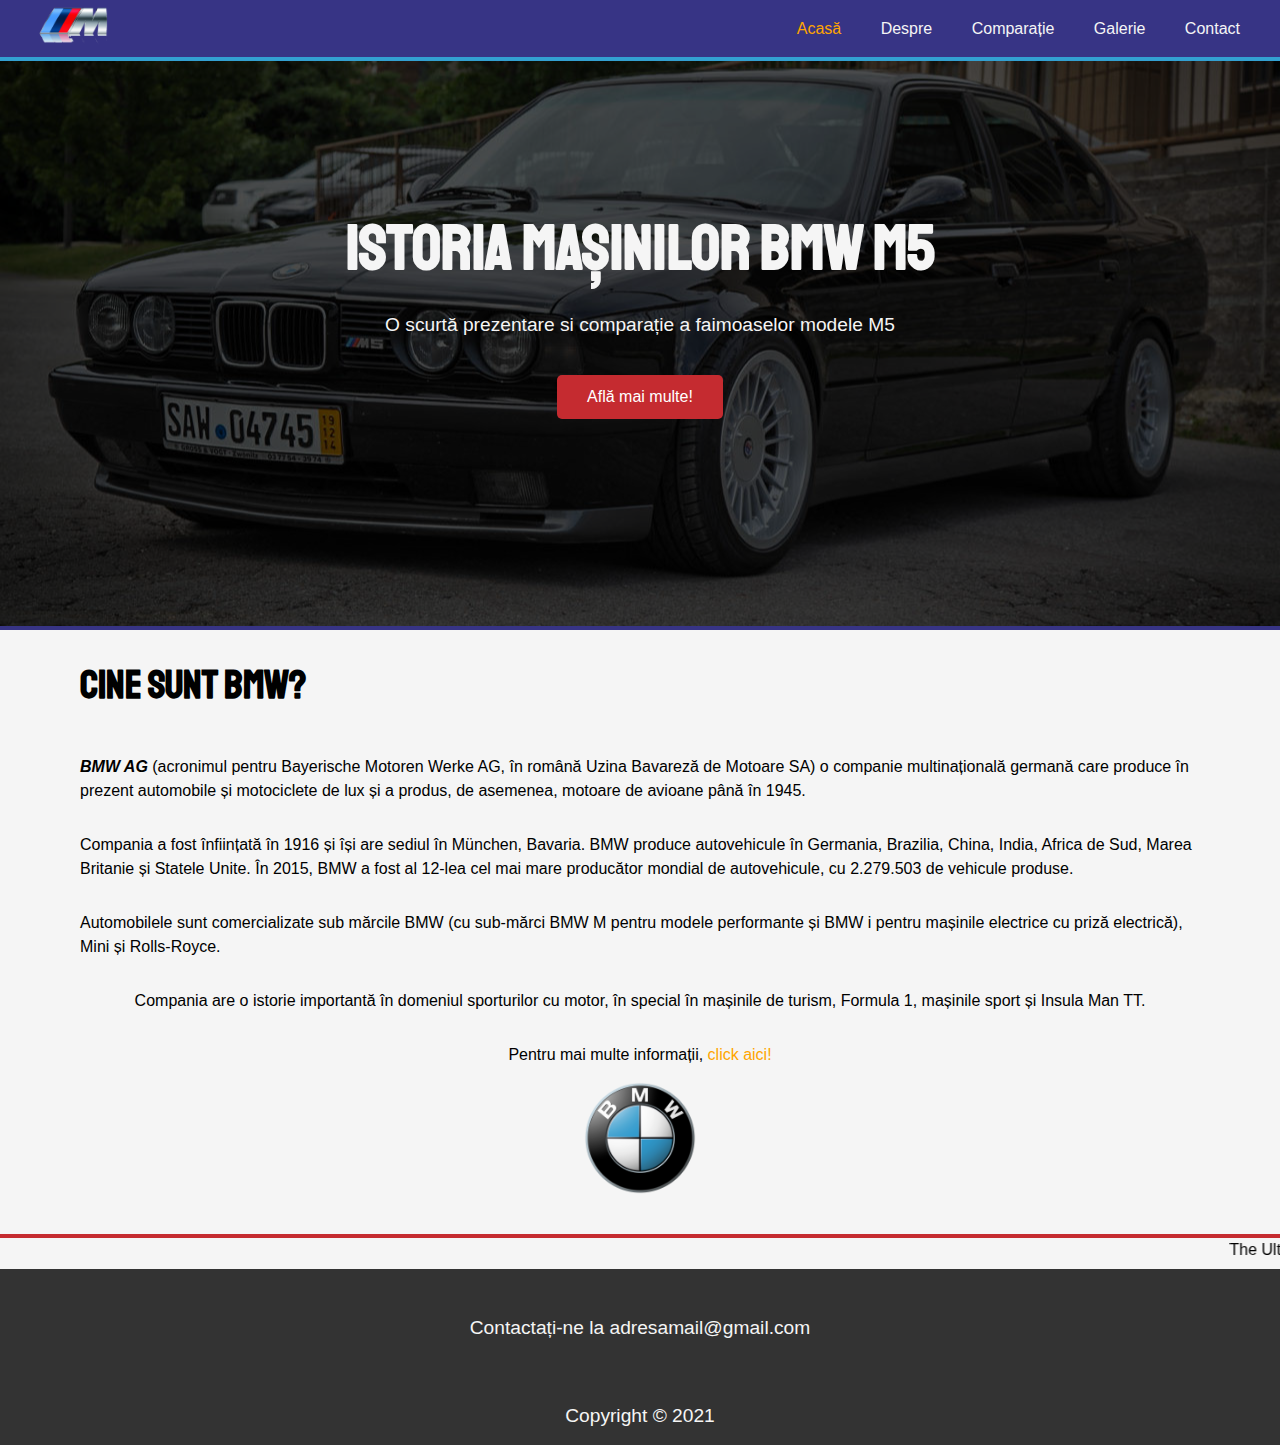
<file: index.html>
<!DOCTYPE html>
<html lang="en">
  <head>
    <meta charset="UTF-8" />
    <meta http-equiv="X-UA-Compatible" content="IE=edge" />
    <meta name="viewport" content="width=device-width, initial-scale=1.0" />
    <link
      href="https://fonts.googleapis.com/css2?family=Staatliches&display=swap"
      rel="stylesheet"
    />
    <link
      rel="stylesheet"
      href="https://cdnjs.cloudflare.com/ajax/libs/font-awesome/5.15.3/css/all.min.css"
      integrity="sha512-iBBXm8fW90+nuLcSKlbmrPcLa0OT92xO1BIsZ+ywDWZCvqsWgccV3gFoRBv0z+8dLJgyAHIhR35VZc2oM/gI1w=="
      crossorigin="anonymous"
      referrerpolicy="no-referrer"
    />
    <link rel="stylesheet" href="css/style.css" />
    <link rel="stylesheet" href="css/mobile.css">
    <title>Proiect DAW | BMW M5</title>
  </head>
  <body>
    <!-- Main Nav -->
    <nav id="navbar">
      <a class="logo" href="index.html"
        ><img src="img/Bmw_M_logo.png" alt=""
      /></a>
      <div class="nav-links">
        <a class="selected" href="index.html">Acasă</a>
        <a href="about.html">Despre</a>
        <a href="comparatie.html">Comparație</a>
        <a href="imagini.html">Galerie</a>
        <a href="contact.html">Contact</a>
      </div>
    </nav>
    <section id="main-header">
      <div class="container">
        <h1>Istoria mașinilor BMW M5</h1>
        <p>O scurtă prezentare si comparație a faimoaselor modele M5</p>
        <a href="about.html" class="btn-secondary">Află mai multe!</a>
    </div>
    </section>
    <section id="bmw-info">
      <div class="container">
        <h2>Cine sunt BMW?</h2>
        <div class="info-container">
          <p>
              <b><i>BMW AG</b></i> (acronimul pentru Bayerische Motoren Werke AG,
              în română Uzina Bavareză de Motoare SA)
            o companie multinațională germană care produce în prezent automobile
            și motociclete de lux și a produs, de asemenea, motoare de avioane
            până în 1945.
          </p>
          <p>
            Compania a fost înființată în 1916 și își are sediul în München,
            Bavaria.
            BMW produce autovehicule în Germania, Brazilia, China, India,
            Africa de Sud, Marea Britanie și Statele Unite.
            În 2015, BMW a fost al 12-lea cel mai mare producător
            mondial de autovehicule, cu 2.279.503 de vehicule produse.
          </p>
          <p>
            Automobilele sunt comercializate sub mărcile BMW (cu sub-mărci BMW M
            pentru modele performante și BMW i pentru mașinile electrice cu
            priză electrică), Mini și Rolls-Royce.
          </p>
          <p>
            Compania are o istorie importantă în domeniul sporturilor cu motor, în special
              în mașinile de turism, Formula 1, mașinile sport și Insula Man
              TT.
          </p>
          <p>
            Pentru mai multe informații,
            <a href="https://ro.wikipedia.org/wiki/BMW" class="click" target="_blank"
              >click aici!</a
            >
          </p>
          <img src="img/bmw_logo_PNG19707.png" alt="" />
        </div>
      </div>
    </section>


    <marquee>The Ultimate Driving Machine</marquee>
    <!-- Footer -->
    <footer id="main-footer">
      <p>Contactați-ne la adresamail@gmail.com</p>
      <div class="social-media">
        <a
          href="https://ro-ro.facebook.com/BMW.Romania/"
          target="_blank"
          class="facebook"
          ><i class="fab fa-facebook fa-2x"></i
        ></a>
        <a
          href="https://twitter.com/bmw?lang=da"
          target="_blank"
          class="twitter"
          ><i class="fab fa-twitter fa-2x"></i
        ></a>
        <a
          href="https://www.instagram.com/bmw/"
          target="_blank"
          class="instagram"
          ><i class="fab fa-instagram fa-2x"></i
        ></a>
        <a href="https://www.youtube.com/user/BMW" target="_blank" class="ytb"
          ><i class="fab fa-youtube fa-2x"></i
        ></a>
      </div>
      <p>Copyright &copy; 2021</p>
    </footer>
  </body>
</html>
</file>
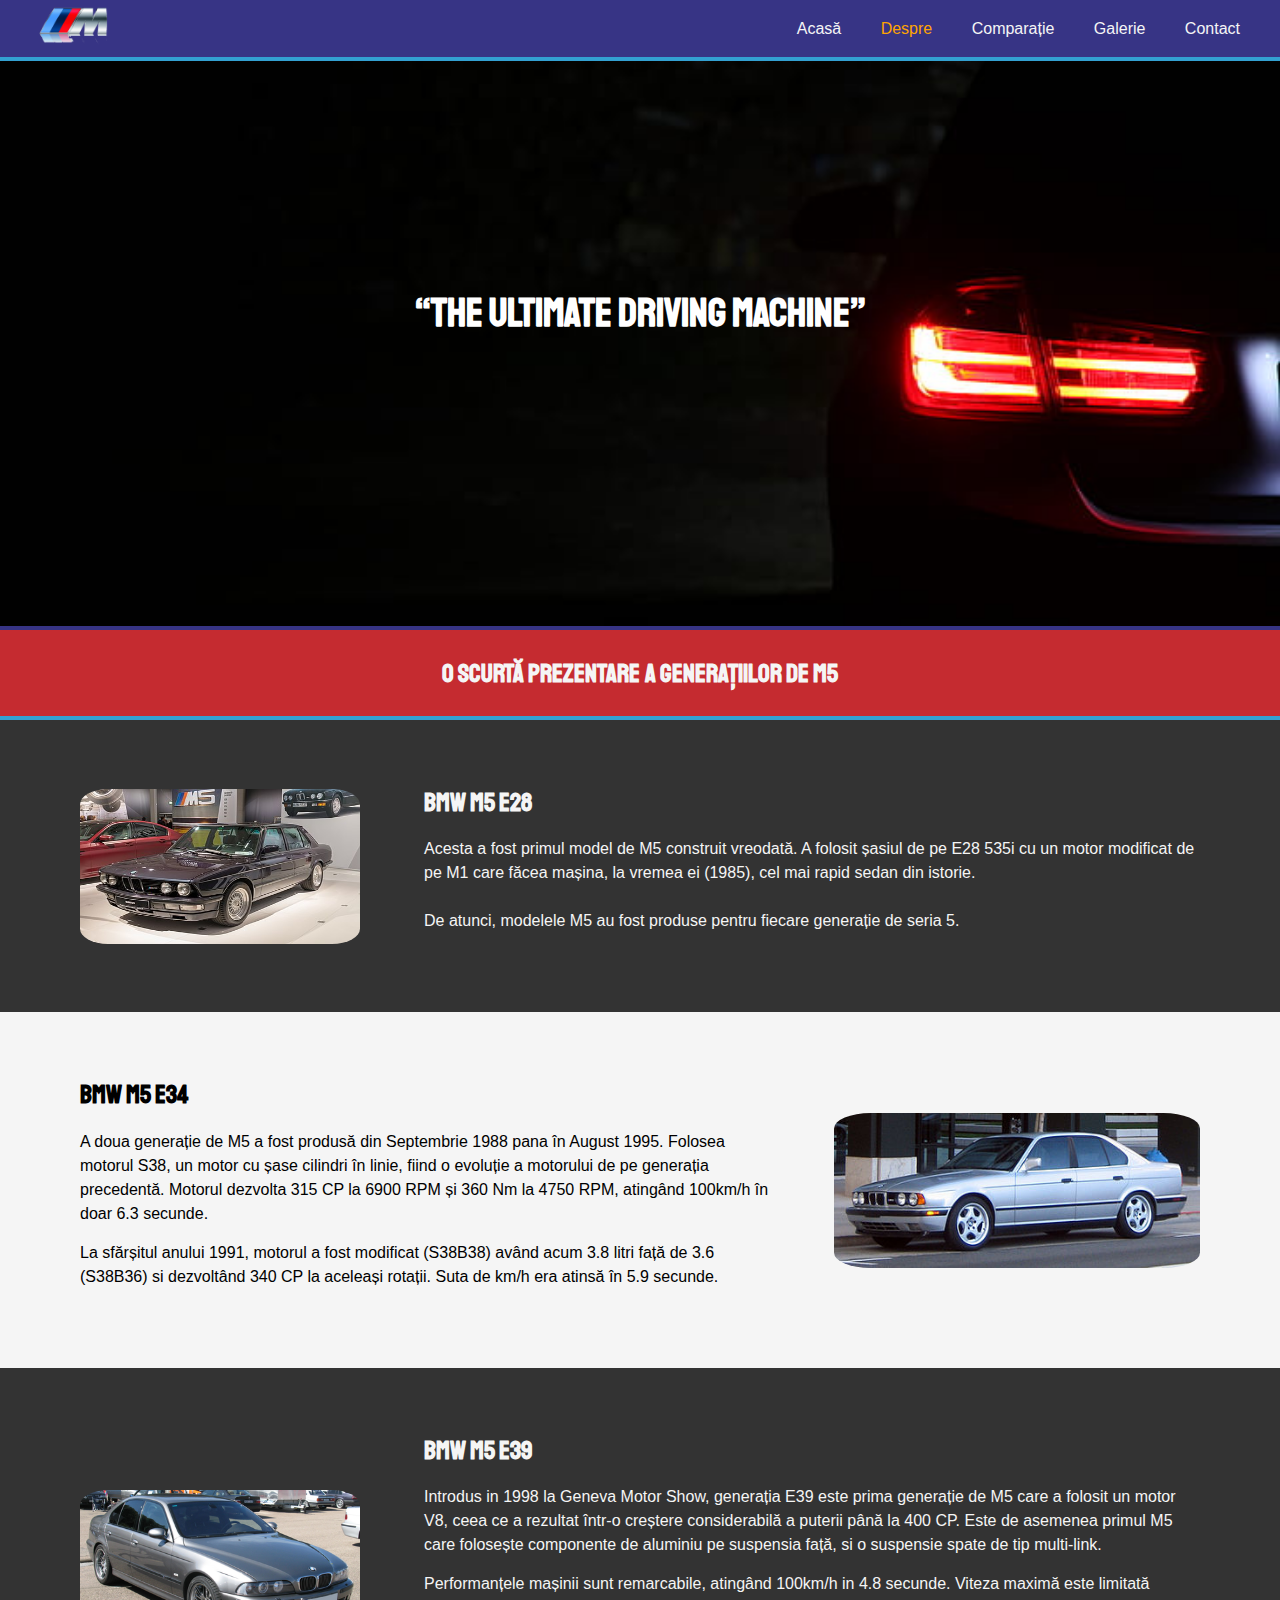
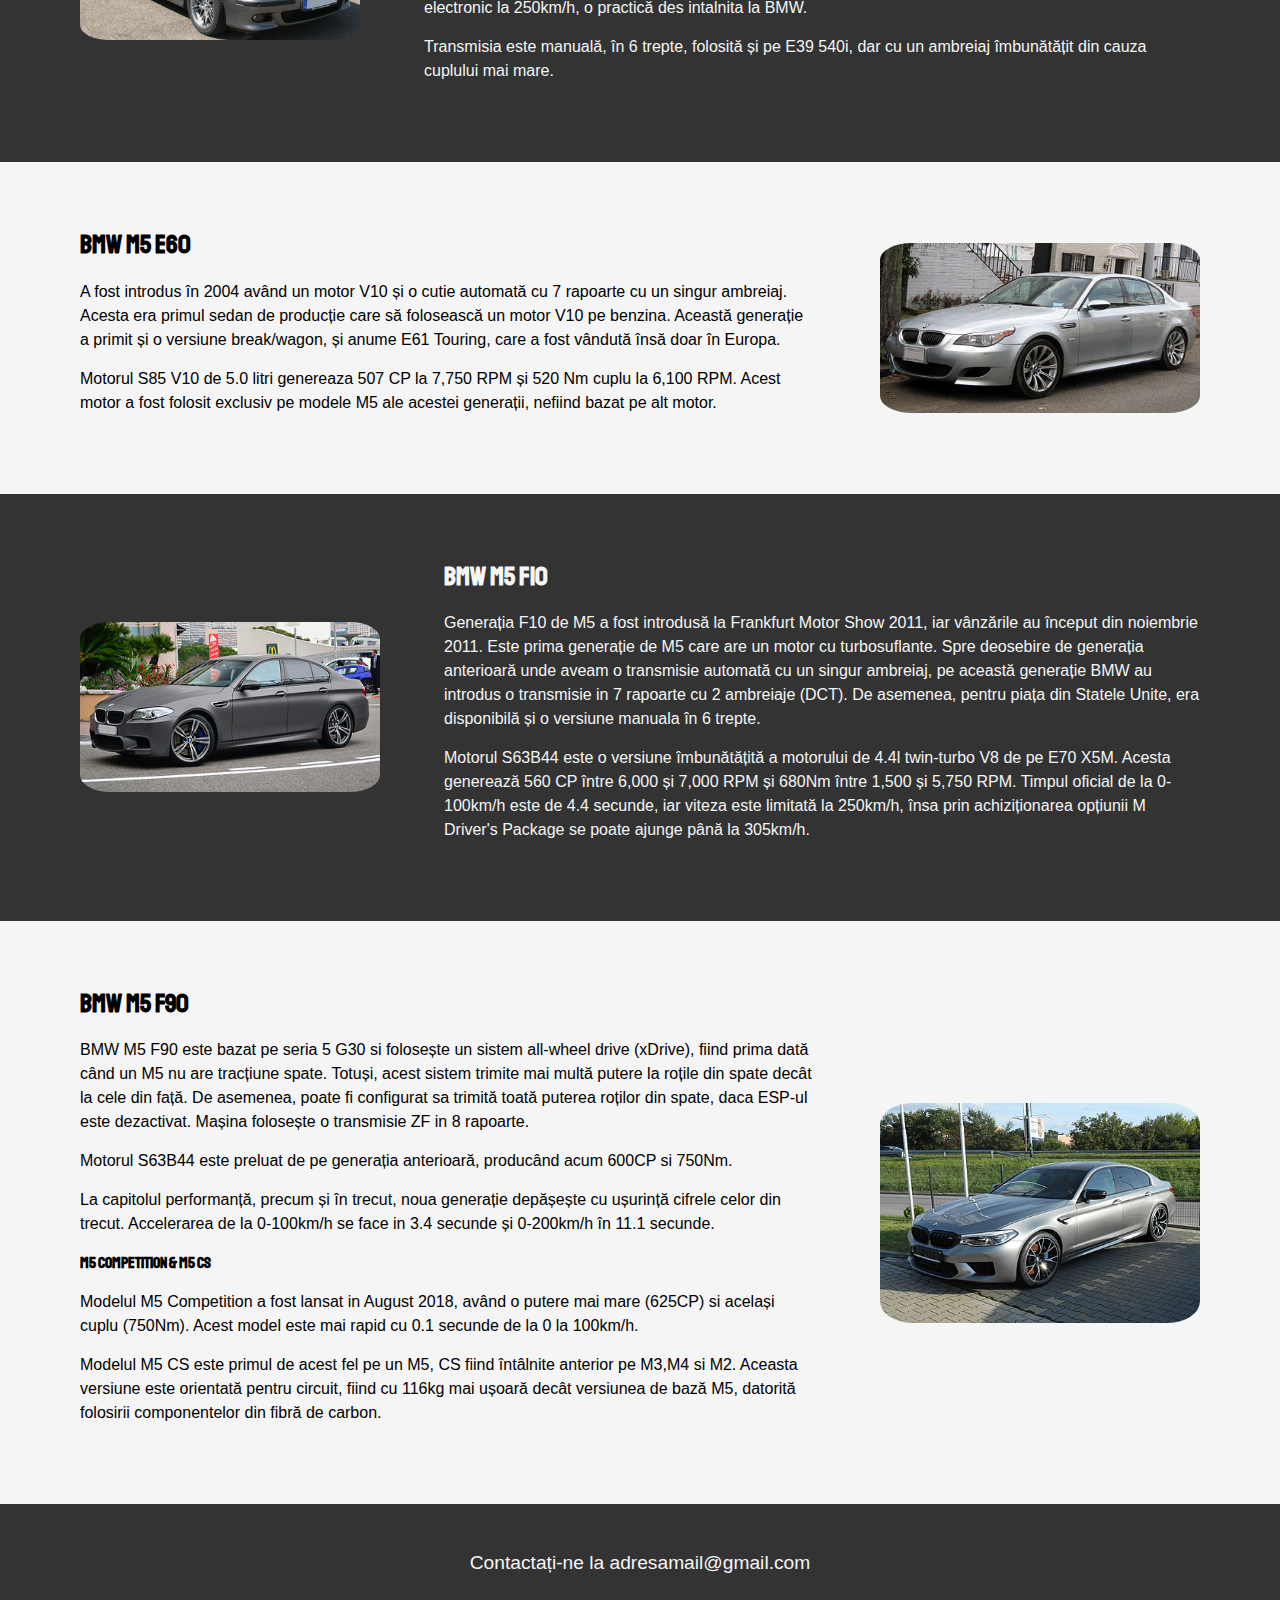
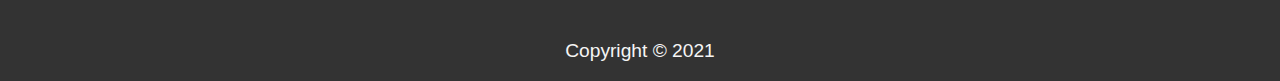
<file: about.html>
<!DOCTYPE html>
<html lang="en">
  <head>
    <meta charset="UTF-8" />
    <meta http-equiv="X-UA-Compatible" content="IE=edge" />
    <meta name="viewport" content="width=device-width, initial-scale=1.0" />
    <link
      href="https://fonts.googleapis.com/css2?family=Staatliches&display=swap"
      rel="stylesheet"
    />
    <link
      rel="stylesheet"
      href="https://cdnjs.cloudflare.com/ajax/libs/font-awesome/5.15.3/css/all.min.css"
      integrity="sha512-iBBXm8fW90+nuLcSKlbmrPcLa0OT92xO1BIsZ+ywDWZCvqsWgccV3gFoRBv0z+8dLJgyAHIhR35VZc2oM/gI1w=="
      crossorigin="anonymous"
      referrerpolicy="no-referrer"
    />
    <link rel="stylesheet" href="css/style.css" />
    <link rel="stylesheet" href="css/mobile.css" />
    <title>Proiect DAW | BMW M5</title>
  </head>
  <body>
    <!-- Main Nav -->
    <nav id="navbar">
      <a class="logo" href="index.html"
        ><img src="img/Bmw_M_logo.png" alt=""
      /></a>
      <div class="nav-links">
        <a href="index.html">Acasă</a>
        <a class="selected" href="about.html">Despre</a>
        <a href="comparatie.html">Comparație</a>
        <a href="imagini.html">Galerie</a>
        <a href="contact.html">Contact</a>
      </div>
    </nav>

    <section id="about-header">
      <h2><q>The Ultimate Driving Machine</q></h2>
    </section>

    <section id="about-info">
      <h3>O scurtă prezentare a generațiilor de M5</h3>
    </section>

    <section id="bmw-gen">
      <div class="e28">
        <div class="container">
          <div class="e28-img">
            <img src="img/e28.jpg" alt="" />
          </div>
          <div class="e28-text">
            <h3>BMW M5 E28</h3>
            <p>
              Acesta a fost primul model de M5 construit vreodată. A folosit
              șasiul de pe E28 535i cu un motor modificat de pe M1 care făcea
              mașina, la vremea ei (1985), cel mai rapid sedan din istorie.<br /><br />
              De atunci, modelele M5 au fost produse pentru fiecare generație de
              seria 5.
            </p>
          </div>
        </div>
      </div>
      <div class="e34">
        <div class="container">
          <div class="e34-img">
            <img src="img/e34.jpg" alt="" />
          </div>
          <div class="e34-text">
            <h3>BMW M5 E34</h3>
            <p>
              A doua generație de M5 a fost produsă din Septembrie 1988 pana în
              August 1995. Folosea motorul S38, un motor cu șase cilindri în
              linie, fiind o evoluție a motorului de pe generația precedentă.
              Motorul dezvolta 315 CP la 6900 RPM și 360 Nm la 4750 RPM,
              atingând 100km/h în doar 6.3 secunde.
            </p>
            <p>
              La sfărșitul anului 1991, motorul a fost modificat (S38B38) având
              acum 3.8 litri față de 3.6 (S38B36) si dezvoltând 340 CP la
              aceleași rotații. Suta de km/h era atinsă în 5.9 secunde.
            </p>
          </div>
        </div>
      </div>
      <div class="e39">
        <div class="container">
          <div class="e39-img">
            <img src="img/e39.png" alt="" />
          </div>
          <div class="e39-text">
            <h3>BMW M5 E39</h3>
            <p>
              Introdus in 1998 la Geneva Motor Show, generația E39 este prima
              generație de M5 care a folosit un motor V8, ceea ce a rezultat
              într-o creștere considerabilă a puterii până la 400 CP. Este de
              asemenea primul M5 care folosește componente de aluminiu pe
              suspensia față, si o suspensie spate de tip multi-link.
            </p>
            <p>
              Performanțele mașinii sunt remarcabile, atingând 100km/h in 4.8
              secunde. Viteza maximă este limitată electronic la 250km/h, o
              practică des intalnita la BMW.
            </p>
            <p>
              Transmisia este manuală, în 6 trepte, folosită și pe E39 540i, dar
              cu un ambreiaj îmbunătățit din cauza cuplului mai mare.
            </p>
          </div>
        </div>
      </div>
      <div class="e60">
        <div class="container">
          <div class="e60-img">
            <img src="img/e60.jpg" alt="" />
          </div>
          <div class="e60-text">
            <h3>BMW M5 E60</h3>
            <p>
              A fost introdus în 2004 având un motor V10 și o cutie automată cu
              7 rapoarte cu un singur ambreiaj. Acesta era primul sedan de
              producție care să folosească un motor V10 pe benzina. Această
              generație a primit și o versiune break/wagon, și anume E61
              Touring, care a fost vândută însă doar în Europa.
            </p>
            <p>
              Motorul S85 V10 de 5.0 litri genereaza 507 CP la 7,750 RPM și 520
              Nm cuplu la 6,100 RPM. Acest motor a fost folosit exclusiv pe
              modele M5 ale acestei generații, nefiind bazat pe alt motor.
            </p>
          </div>
        </div>
      </div>
      <div class="f10">
        <div class="container">
          <div class="f10-img">
            <img src="img/f10.jpg" alt="" />
          </div>
          <div class="f10-text">
            <h3>BMW M5 F10</h3>
            <p>
              Generația F10 de M5 a fost introdusă la Frankfurt Motor Show 2011,
              iar vânzările au început din noiembrie 2011. Este prima generație
              de M5 care are un motor cu turbosuflante. Spre deosebire de
              generația anterioară unde aveam o transmisie automată cu un singur
              ambreiaj, pe această generație BMW au introdus o transmisie in 7
              rapoarte cu 2 ambreiaje (DCT). De asemenea, pentru piața din
              Statele Unite, era disponibilă și o versiune manuala în 6 trepte.
            </p>
            <p>
              Motorul S63B44 este o versiune îmbunătățită a motorului de 4.4l
              twin-turbo V8 de pe E70 X5M. Acesta generează 560 CP între 6,000
              și 7,000 RPM și 680Nm între 1,500 și 5,750 RPM. Timpul oficial de
              la 0-100km/h este de 4.4 secunde, iar viteza este limitată la
              250km/h, însa prin achiziționarea opțiunii M Driver's Package se
              poate ajunge până la 305km/h.
            </p>
          </div>
        </div>
      </div>
      <div class="f90">
        <div class="container">
          <div class="f90-img">
            <img src="img/f90.jpg" alt="" />
          </div>
          <div class="f90-text">
            <h3>BMW M5 F90</h3>
            <p>
              BMW M5 F90 este bazat pe seria 5 G30 si folosește un sistem
              all-wheel drive (xDrive), fiind prima dată când un M5 nu are
              tracțiune spate. Totuși, acest sistem trimite mai multă putere la
              roțile din spate decât la cele din față. De asemenea, poate fi
              configurat sa trimită toată puterea roților din spate, daca ESP-ul
              este dezactivat. Mașina folosește o transmisie ZF in 8 rapoarte.
            </p>
            <p>
              Motorul S63B44 este preluat de pe generația anterioară, producând
              acum 600CP si 750Nm.
            </p>
            <p>
              La capitolul performanță, precum și în trecut, noua generație
              depășește cu ușurință cifrele celor din trecut. Accelerarea de la
              0-100km/h se face in 3.4 secunde și 0-200km/h în 11.1 secunde.
            </p>
            <h4>M5 Competition & M5 CS</h4>
            <p>
              Modelul M5 Competition a fost lansat in August 2018, având o
              putere mai mare (625CP) si același cuplu (750Nm). Acest model este
              mai rapid cu 0.1 secunde de la 0 la 100km/h.
            </p>
            <p>
              Modelul M5 CS este primul de acest fel pe un M5, CS fiind
              întâlnite anterior pe M3,M4 si M2. Aceasta versiune este orientată
              pentru circuit, fiind cu 116kg mai ușoară decât versiunea de bază
              M5, datorită folosirii componentelor din fibră de carbon.
            </p>
          </div>
        </div>
      </div>
    </section>

    <!-- Footer -->
    <footer id="main-footer">
      <p>Contactați-ne la adresamail@gmail.com</p>
      <div class="social-media">
        <a
          href="https://ro-ro.facebook.com/BMW.Romania/"
          target="_blank"
          class="facebook"
          ><i class="fab fa-facebook fa-2x"></i
        ></a>
        <a
          href="https://twitter.com/bmw?lang=da"
          target="_blank"
          class="twitter"
          ><i class="fab fa-twitter fa-2x"></i
        ></a>
        <a
          href="https://www.instagram.com/bmw/"
          target="_blank"
          class="instagram"
          ><i class="fab fa-instagram fa-2x"></i
        ></a>
        <a href="https://www.youtube.com/user/BMW" target="_blank" class="ytb"
          ><i class="fab fa-youtube fa-2x"></i
        ></a>
      </div>
      <p>Copyright &copy; 2021</p>
    </footer>
  </body>
</html>
</file>
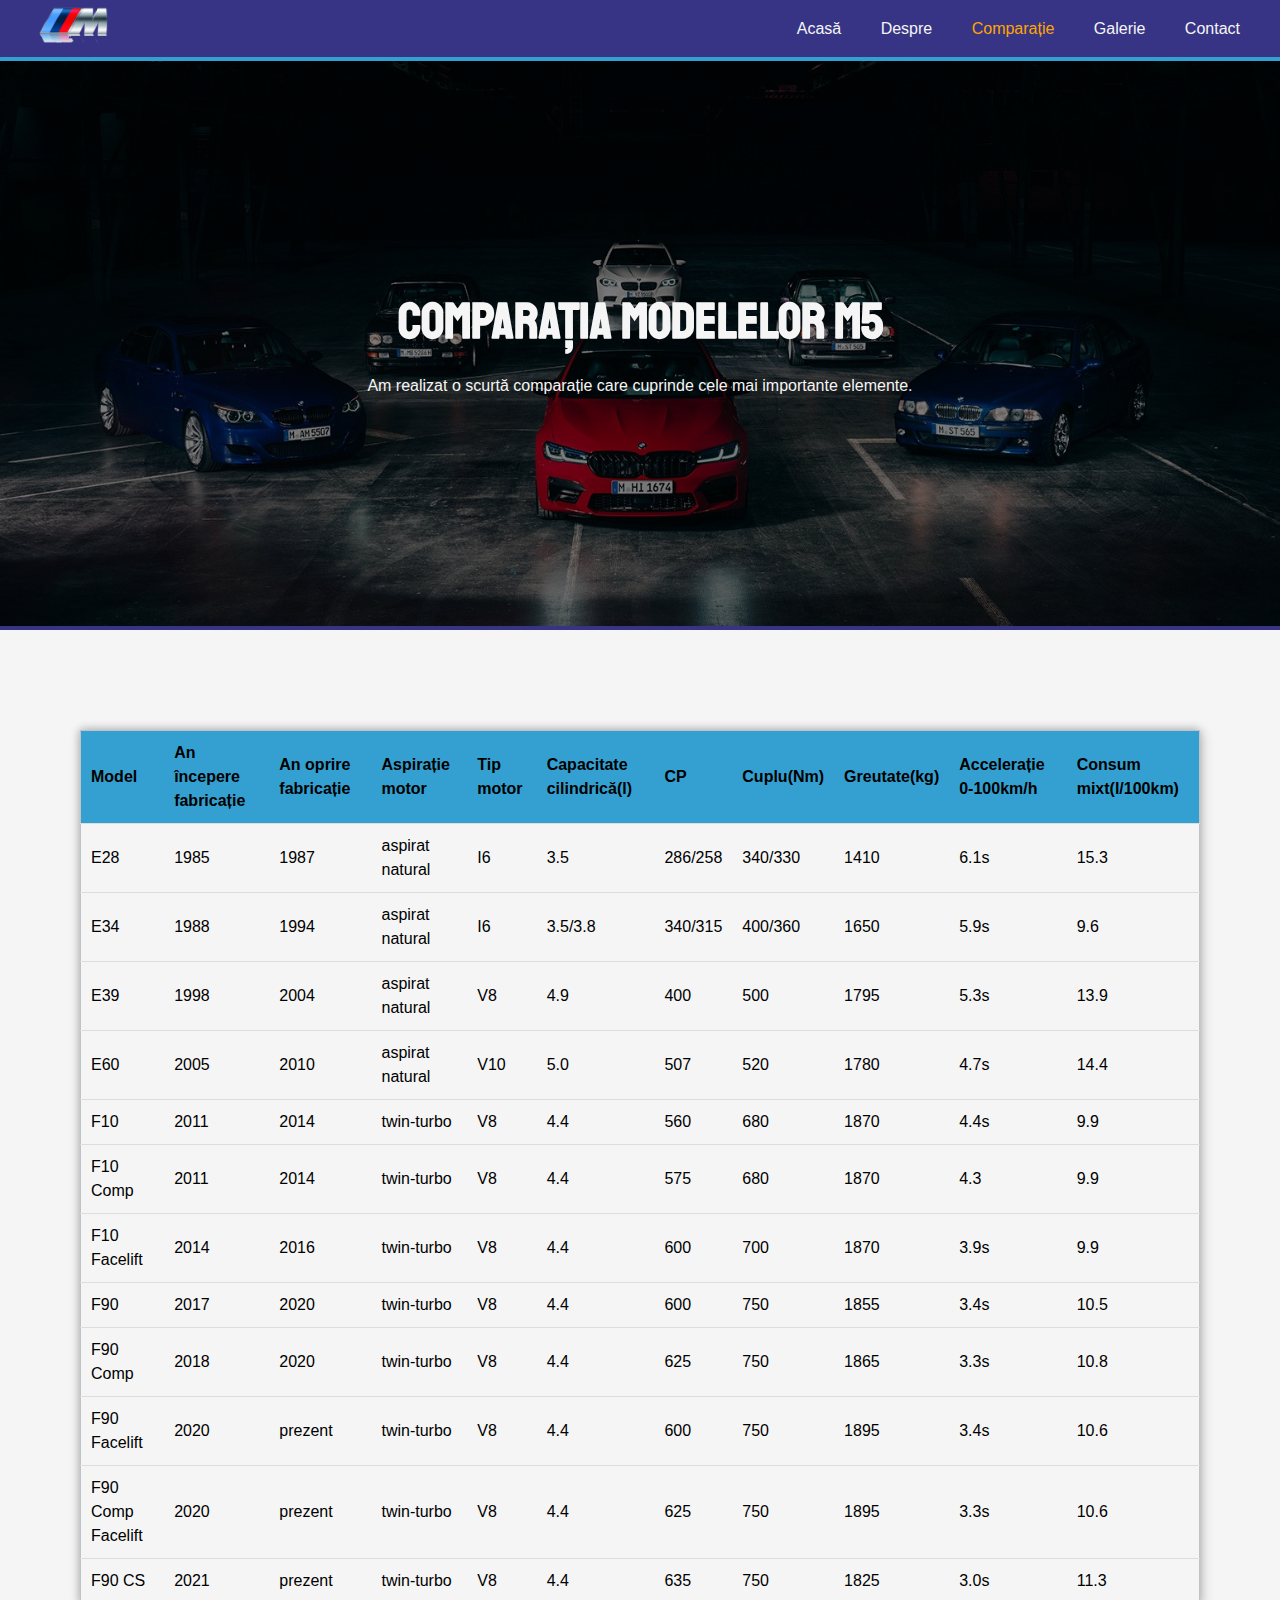
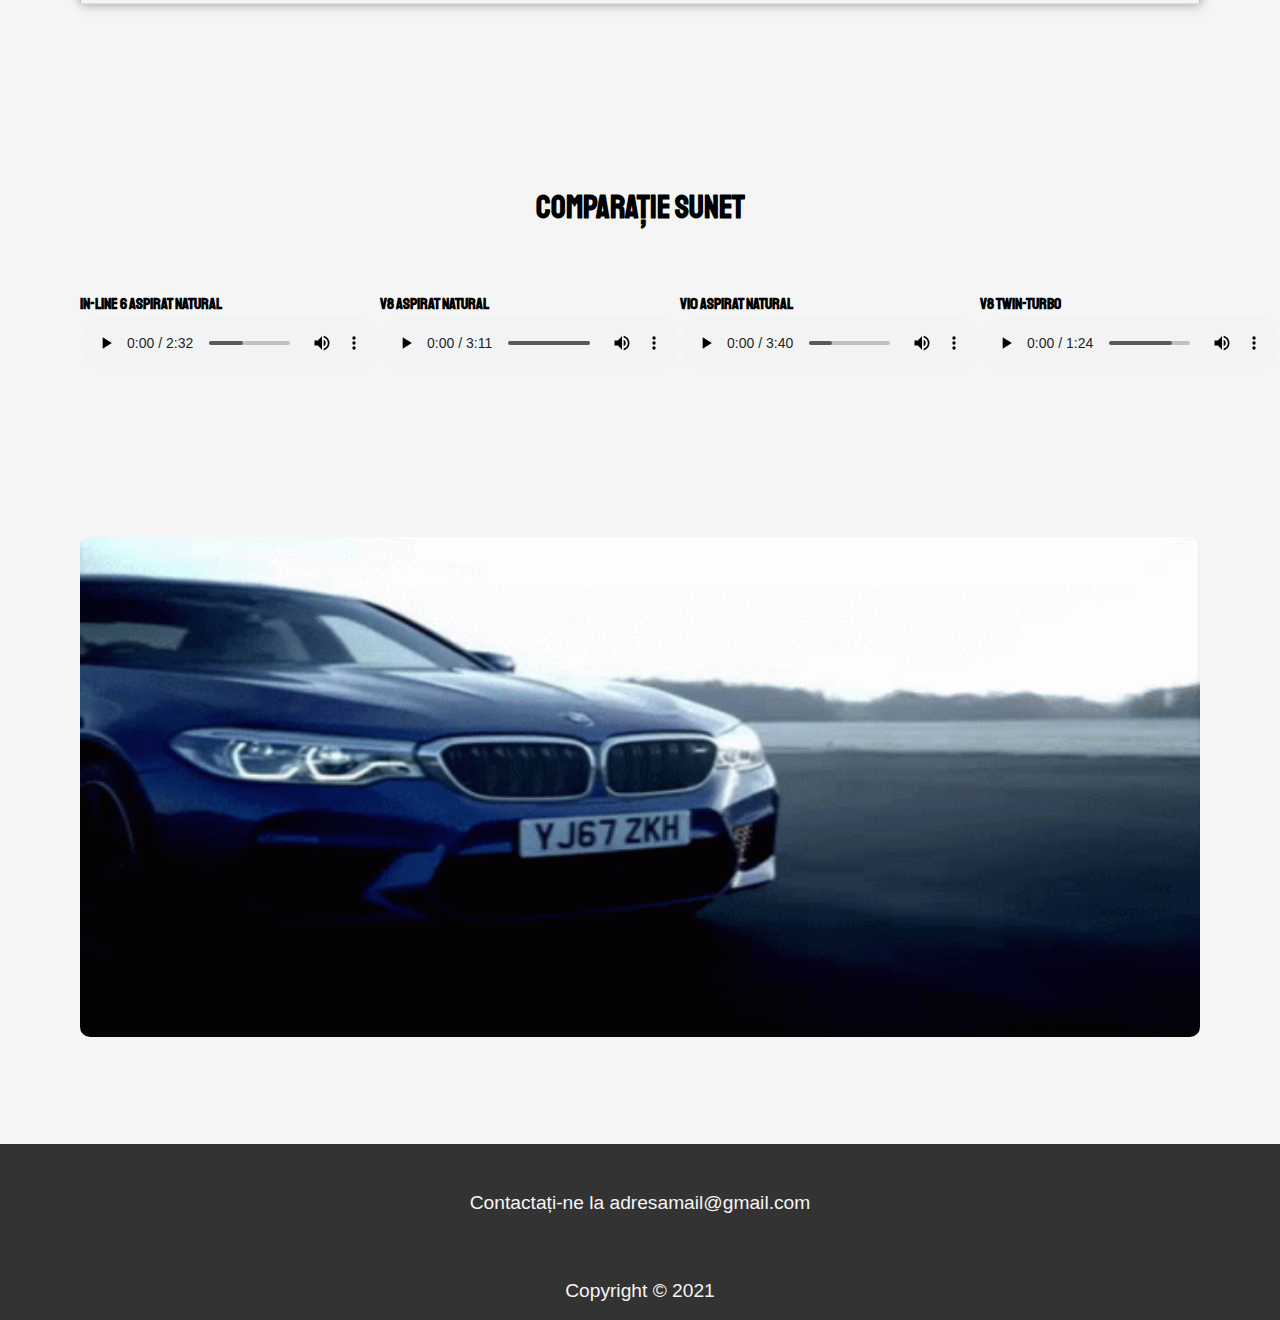
<file: comparatie.html>
<!DOCTYPE html>
<html lang="en">
  <head>
    <meta charset="UTF-8" />
    <meta http-equiv="X-UA-Compatible" content="IE=edge" />
    <meta name="viewport" content="width=device-width, initial-scale=1.0" />
    <link
      href="https://fonts.googleapis.com/css2?family=Staatliches&display=swap"
      rel="stylesheet"
    />
    <link
      rel="stylesheet"
      href="https://cdnjs.cloudflare.com/ajax/libs/font-awesome/5.15.3/css/all.min.css"
      integrity="sha512-iBBXm8fW90+nuLcSKlbmrPcLa0OT92xO1BIsZ+ywDWZCvqsWgccV3gFoRBv0z+8dLJgyAHIhR35VZc2oM/gI1w=="
      crossorigin="anonymous"
      referrerpolicy="no-referrer"
    />
    <link rel="stylesheet" href="css/style.css" />
    <link rel="stylesheet" href="css/mobile.css" />
    <title>Proiect DAW | BMW M5</title>
  </head>
  <body>
    <!-- Main Nav -->
    <nav id="navbar">
      <a class="logo" href="index.html"
        ><img src="img/Bmw_M_logo.png" alt=""
      /></a>
      <div class="nav-links">
        <a href="index.html">Acasă</a>
        <a href="about.html">Despre</a>
        <a class="selected" href="comparatie.html">Comparație</a>
        <a href="imagini.html">Galerie</a>
        <a href="contact.html">Contact</a>
      </div>
    </nav>

    <section id="comparatie-header">
      <h1>Comparația modelelor M5</h1>
      <p>
        Am realizat o scurtă comparație care cuprinde cele mai importante
        elemente.
      </p>
    </section>

    <section class="mobile">
      <div class="container">
        <div class="box">
          <h4>M5 E28</h4>
          <p>1985-1987</p>
          <p>3.5l I6</p>
          <p>aspirat natural</p>
          <p>286/258CP, 340/330NM</p>
          <p>1410 kg</p>
          <p>0-100km/h in 6.1s</p>
          <p>15.3 l/100km</p>
        </div>
        <div class="box">
          <h4>M5 E34</h4>
          <p>1988-1994</p>
          <p>3.5/3.8l I6</p>
          <p>aspirat natural</p>
          <p>340/315CP, 400/360NM</p>
          <p>1650 kg</p>
          <p>0-100km/h in 5.9s</p>
          <p>9.6 l/100km</p>
        </div>
        <div class="box">
          <h4>M5 E39</h4>
          <p>1998-2004</p>
          <p>4.9l V8</p>
          <p>aspirat natural</p>
          <p>400CP, 500NM</p>
          <p>1795 kg</p>
          <p>0-100km/h in 5.3s</p>
          <p>13.9 l/100km</p>
        </div>
        <div class="box">
          <h4>M5 E60</h4>
          <p>2005-2010</p>
          <p>5.0l V10</p>
          <p>aspirat natural</p>
          <p>507CP, 520NM</p>
          <p>1780 kg</p>
          <p>0-100km/h in 4.7s</p>
          <p>14.4 l/100km</p>
        </div>
        <div class="box">
          <h4>M5 F10</h4>
          <p>2011-2014</p>
          <p>4.4l V8</p>
          <p>twin-turbo</p>
          <p>560CP, 680NM</p>
          <p>1870 kg</p>
          <p>0-100km/h in 4.4s</p>
          <p>9.9 l/100km</p>
        </div>
        <div class="box">
          <h4>M5 F90</h4>
          <p>2017-2020</p>
          <p>4.4l V8</p>
          <p>twin-turbo</p>
          <p>600CP, 750NM</p>
          <p>1855 kg</p>
          <p>0-100km/h in 3.4s</p>
          <p>10.5 l/100km</p>
        </div>
        <div class="box">
          <h4>M5 F90 CS</h4>
          <p>2021-prezent</p>
          <p>4.4l V8</p>
          <p>twin-turbo</p>
          <p>635CP, 750NM</p>
          <p>1825 kg</p>
          <p>0-100km/h in 3.0s</p>
          <p>11.3 l/100km</p>
        </div>
      </div>
    </section>

    <section id="comparatie-table">
      <div class="container">
        <table>
          <tr id="table-header">
            <th>Model</th>
            <th>An începere fabricație</th>
            <th>An oprire fabricație</th>
            <th>Aspirație motor</th>
            <th>Tip motor</th>
            <th>Capacitate cilindrică(l)</th>
            <th>CP</th>
            <th>Cuplu(Nm)</th>
            <th>Greutate(kg)</th>
            <th>Accelerație 0-100km/h</th>
            <th>Consum mixt(l/100km)</th>
          </tr>

          <tr>
            <td>E28</td>
            <td>1985</td>
            <td>1987</td>
            <td>aspirat natural</td>
            <td>I6</td>
            <td>3.5</td>
            <td>286/258</td>
            <td>340/330</td>
            <td>1410</td>
            <td>6.1s</td>
            <td>15.3</td>
          </tr>

          <tr>
            <td>E34</td>
            <td>1988</td>
            <td>1994</td>
            <td>aspirat natural</td>
            <td>I6</td>
            <td>3.5/3.8</td>
            <td>340/315</td>
            <td>400/360</td>
            <td>1650</td>
            <td>5.9s</td>
            <td>9.6</td>
          </tr>

          <tr>
            <td>E39</td>
            <td>1998</td>
            <td>2004</td>
            <td>aspirat natural</td>
            <td>V8</td>
            <td>4.9</td>
            <td>400</td>
            <td>500</td>
            <td>1795</td>
            <td>5.3s</td>
            <td>13.9</td>
          </tr>

          <tr>
            <td>E60</td>
            <td>2005</td>
            <td>2010</td>
            <td>aspirat natural</td>
            <td>V10</td>
            <td>5.0</td>
            <td>507</td>
            <td>520</td>
            <td>1780</td>
            <td>4.7s</td>
            <td>14.4</td>
          </tr>

          <tr>
            <td>F10</td>
            <td>2011</td>
            <td>2014</td>
            <td>twin-turbo</td>
            <td>V8</td>
            <td>4.4</td>
            <td>560</td>
            <td>680</td>
            <td>1870</td>
            <td>4.4s</td>
            <td>9.9</td>
          </tr>

          <tr>
            <td>F10 Comp</td>
            <td>2011</td>
            <td>2014</td>
            <td>twin-turbo</td>
            <td>V8</td>
            <td>4.4</td>
            <td>575</td>
            <td>680</td>
            <td>1870</td>
            <td>4.3</td>
            <td>9.9</td>
          </tr>

          <tr>
            <td>F10 Facelift</td>
            <td>2014</td>
            <td>2016</td>
            <td>twin-turbo</td>
            <td>V8</td>
            <td>4.4</td>
            <td>600</td>
            <td>700</td>
            <td>1870</td>
            <td>3.9s</td>
            <td>9.9</td>
          </tr>

          <tr>
            <td>F90</td>
            <td>2017</td>
            <td>2020</td>
            <td>twin-turbo</td>
            <td>V8</td>
            <td>4.4</td>
            <td>600</td>
            <td>750</td>
            <td>1855</td>
            <td>3.4s</td>
            <td>10.5</td>
          </tr>

          <tr>
            <td>F90 Comp</td>
            <td>2018</td>
            <td>2020</td>
            <td>twin-turbo</td>
            <td>V8</td>
            <td>4.4</td>
            <td>625</td>
            <td>750</td>
            <td>1865</td>
            <td>3.3s</td>
            <td>10.8</td>
          </tr>

          <tr>
            <td>F90 Facelift</td>
            <td>2020</td>
            <td>prezent</td>
            <td>twin-turbo</td>
            <td>V8</td>
            <td>4.4</td>
            <td>600</td>
            <td>750</td>
            <td>1895</td>
            <td>3.4s</td>
            <td>10.6</td>
          </tr>

          <tr>
            <td>F90 Comp Facelift</td>
            <td>2020</td>
            <td>prezent</td>
            <td>twin-turbo</td>
            <td>V8</td>
            <td>4.4</td>
            <td>625</td>
            <td>750</td>
            <td>1895</td>
            <td>3.3s</td>
            <td>10.6</td>
          </tr>

          <tr>
            <td>F90 CS</td>
            <td>2021</td>
            <td>prezent</td>
            <td>twin-turbo</td>
            <td>V8</td>
            <td>4.4</td>
            <td>635</td>
            <td>750</td>
            <td>1825</td>
            <td>3.0s</td>
            <td>11.3</td>
          </tr>
        </table>
      </div>
    </section>

    <section id="comparatie-audio">
      <div class="container">
        <h3>Comparație sunet</h3>
        <div class="sound-wrap">
          <div class="i6-natural">
            <h4>In-line 6 aspirat natural</h4>
            <audio controls src="sound/i6_natural.mp3"></audio>
          </div>
          <div class="v8-natural">
            <h4>V8 aspirat natural</h4>
            <audio controls src="sound/v8_natural.mp3"></audio>
          </div>
          <div class="v10">
            <h4>V10 aspirat natural</h4>
            <audio controls src="sound/v10.mp3"></audio>
          </div>
          <div class="v8-turbo">
            <h4>V8 Twin-Turbo</h4>
            <audio controls src="sound/v8_biturbo.mp3"></audio>
          </div>
        </div>
      </div>
    </section>

    <section id="gif">
      <div class="container">
        <img src="img/bmw.gif" alt="" />
      </div>
    </section>

    <!-- Footer -->
    <footer id="main-footer">
      <p>Contactați-ne la adresamail@gmail.com</p>
      <div class="social-media">
        <a
          href="https://ro-ro.facebook.com/BMW.Romania/"
          target="_blank"
          class="facebook"
          ><i class="fab fa-facebook fa-2x"></i
        ></a>
        <a
          href="https://twitter.com/bmw?lang=da"
          target="_blank"
          class="twitter"
          ><i class="fab fa-twitter fa-2x"></i
        ></a>
        <a
          href="https://www.instagram.com/bmw/"
          target="_blank"
          class="instagram"
          ><i class="fab fa-instagram fa-2x"></i
        ></a>
        <a href="https://www.youtube.com/user/BMW" target="_blank" class="ytb"
          ><i class="fab fa-youtube fa-2x"></i
        ></a>
      </div>
      <p>Copyright &copy; 2021</p>
    </footer>
  </body>
</html>
</file>
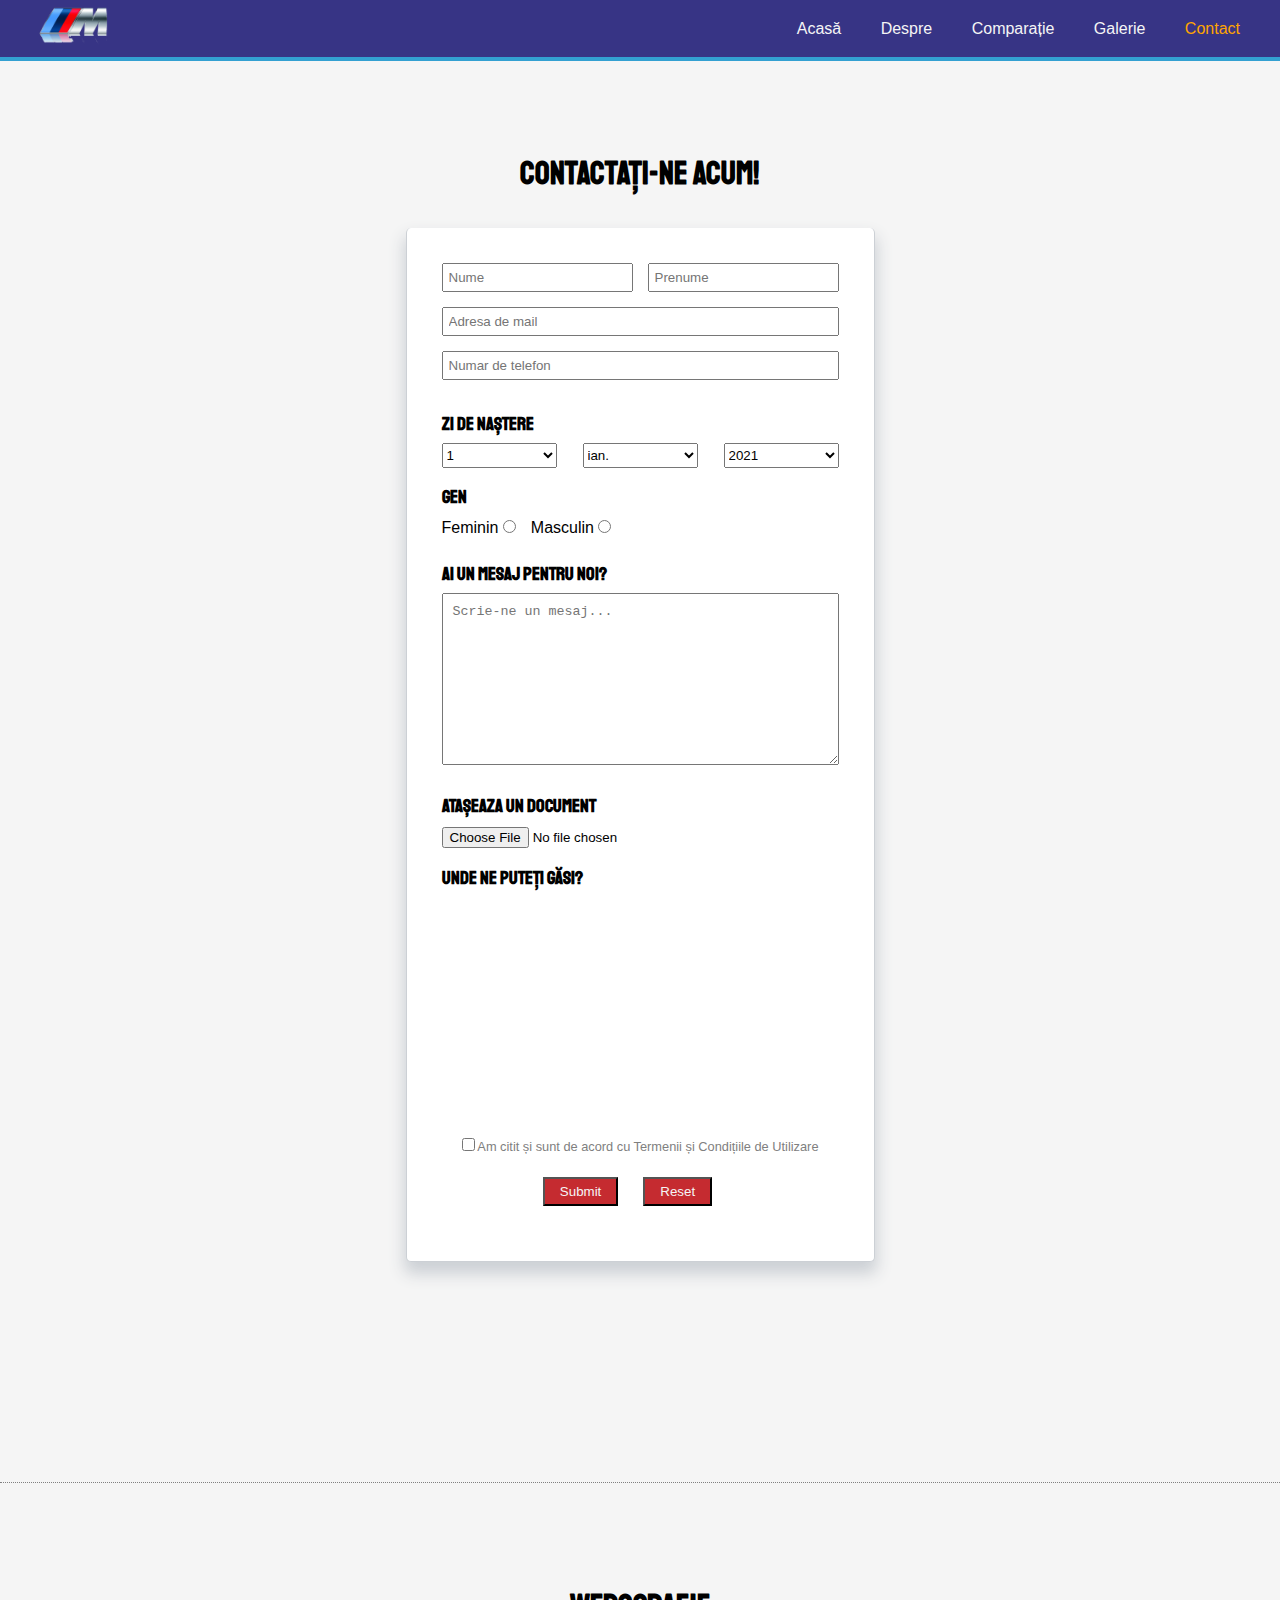
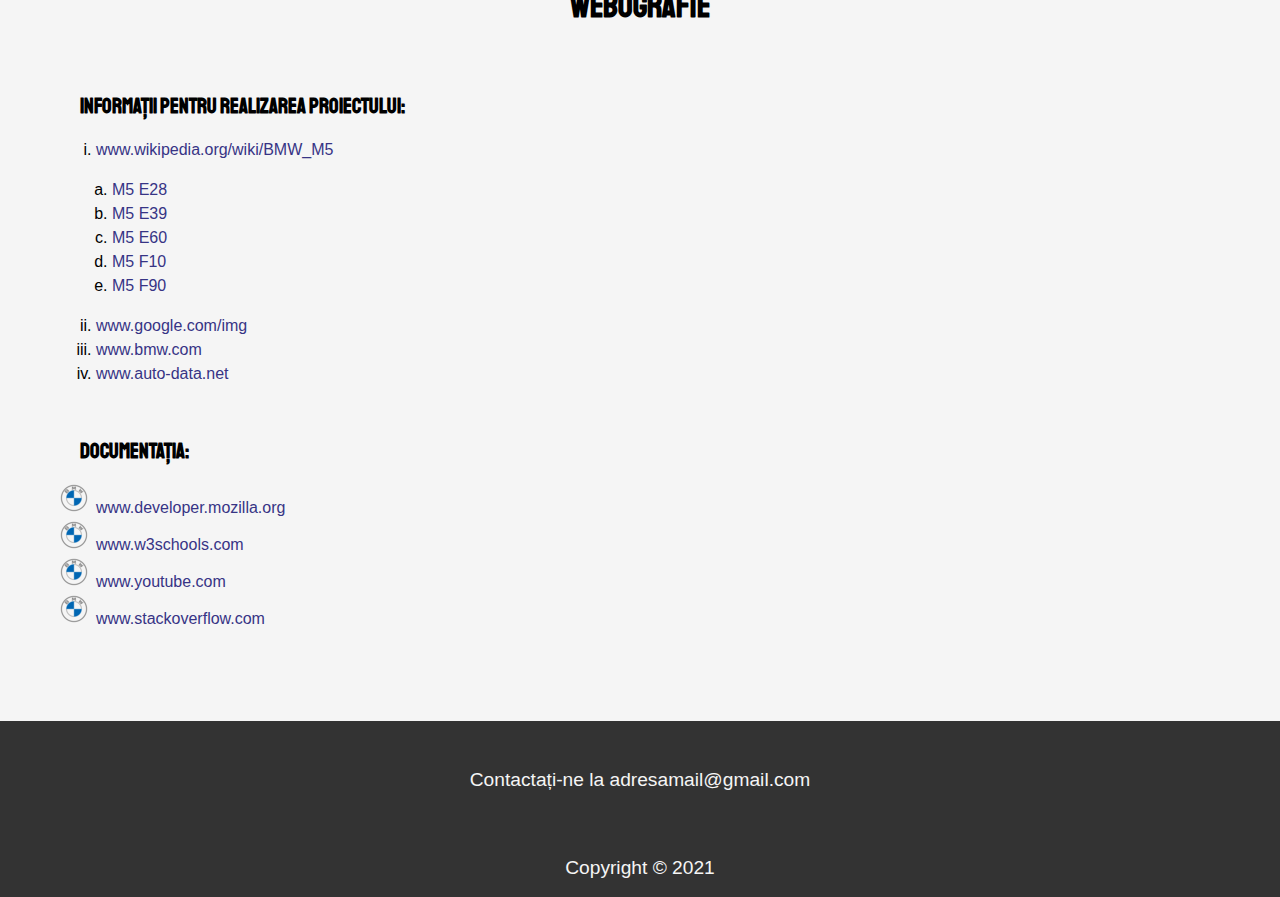
<file: contact.html>
<!DOCTYPE html>
<html lang="en">
  <head>
    <meta charset="UTF-8" />
    <meta http-equiv="X-UA-Compatible" content="IE=edge" />
    <meta name="viewport" content="width=device-width, initial-scale=1.0" />
    <link
      href="https://fonts.googleapis.com/css2?family=Staatliches&display=swap"
      rel="stylesheet"
    />
    <link
      rel="stylesheet"
      href="https://cdnjs.cloudflare.com/ajax/libs/font-awesome/5.15.3/css/all.min.css"
      integrity="sha512-iBBXm8fW90+nuLcSKlbmrPcLa0OT92xO1BIsZ+ywDWZCvqsWgccV3gFoRBv0z+8dLJgyAHIhR35VZc2oM/gI1w=="
      crossorigin="anonymous"
      referrerpolicy="no-referrer"
    />
    <link rel="stylesheet" href="css/style.css" />
    <link rel="stylesheet" href="css/mobile.css">
    <title>Proiect DAW | BMW M5</title>
  </head>
  <body>
    <!-- Main Nav -->
    <nav id="navbar">
      <a class="logo" href="index.html"
        ><img src="img/Bmw_M_logo.png" alt=""
      /></a>
      <div class="nav-links">
        <a href="index.html">Acasă</a>
        <a href="about.html">Despre</a>
        <a href="comparatie.html">Comparație</a>
        <a href="imagini.html">Galerie</a>
        <a class="selected" href="contact.html">Contact</a>
      </div>
    </nav>

    <section id="contact-info">
      <h2 class="contact-info-heading">Contactați-ne acum!</h2>
      <div class="container">
        <form action="#">
          <div class="form-container">
            <div class="nume-prenume">
              <input id="nume" type="text" placeholder="Nume" />
              <input id="prenume" type="text" placeholder="Prenume" />
            </div>
            <div class="email">
              <input type="email" id="email" placeholder="Adresa de mail" />
            </div>
            <div class="telefon">
              <input type="text" id="telefon" placeholder="Numar de telefon" />
            </div>
            <div class="zi-nastere">
              <h3>Zi de naștere</h3>
              <div class="bth-container">
                <select name="zi">
                  <option value="1">1</option>
                  <option value="2">2</option>
                  <option value="3">3</option>
                  <option value="4">4</option>
                  <option value="5">5</option>
                  <option value="6">6</option>
                  <option value="7">7</option>
                  <option value="8">8</option>
                  <option value="9">9</option>
                  <option value="10">10</option>
                  <option value="11">11</option>
                  <option value="12">12</option>
                  <option value="13">13</option>
                  <option value="14">14</option>
                  <option value="15">15</option>
                  <option value="16">16</option>
                  <option value="17">17</option>
                  <option value="18">18</option>
                  <option value="19">19</option>
                  <option value="20">20</option>
                  <option value="21">21</option>
                  <option value="22">22</option>
                  <option value="23">23</option>
                  <option value="24">24</option>
                  <option value="25">25</option>
                  <option value="26">26</option>
                  <option value="27">27</option>
                  <option value="28">28</option>
                  <option value="29">29</option>
                  <option value="30">30</option>
                  <option value="31">31</option>
                </select>
                <select name="luna">
                  <option value="ian">ian.</option>
                  <option value="feb">feb.</option>
                  <option value="mar">mar.</option>
                  <option value="apr">apr.</option>
                  <option value="mai">mai.</option>
                  <option value="iun">iun.</option>
                  <option value="iul">iul.</option>
                  <option value="aug">aug.</option>
                  <option value="sept">sept.</option>
                  <option value="oct">oct.</option>
                  <option value="noi">noi.</option>
                  <option value="dec">dec.</option>
                </select>
                <select name="an">
                  <option value="2021">2021</option>
                  <option value="2020">2020</option>
                  <option value="2019">2019</option>
                  <option value="2018">2018</option>
                  <option value="2017">2017</option>
                  <option value="2016">2016</option>
                  <option value="2015">2015</option>
                  <option value="2014">2014</option>
                  <option value="2013">2013</option>
                  <option value="2012">2012</option>
                  <option value="2011">2011</option>
                  <option value="2010">2010</option>
                  <option value="2009">2009</option>
                  <option value="2008">2008</option>
                  <option value="2007">2007</option>
                  <option value="2006">2006</option>
                  <option value="2005">2005</option>
                  <option value="2004">2004</option>
                  <option value="2003">2003</option>
                  <option value="2002">2002</option>
                  <option value="2001">2001</option>
                  <option value="2000">2000</option>
                  <option value="1999">1999</option>
                  <option value="1998">1998</option>
                  <option value="1997">1997</option>
                  <option value="1996">1996</option>
                  <option value="1995">1995</option>
                  <option value="1994">1994</option>
                  <option value="1993">1993</option>
                  <option value="1992">1992</option>
                  <option value="1991">1991</option>
                  <option value="1990">1990</option>
                  <option value="1989">1989</option>
                  <option value="1988">1988</option>
                  <option value="1987">1987</option>
                  <option value="1986">1986</option>
                  <option value="1985">1985</option>
                  <option value="1984">1984</option>
                  <option value="1983">1983</option>
                  <option value="1982">1982</option>
                  <option value="1981">1981</option>
                  <option value="1980">1980</option>
                  <option value="1979">1979</option>
                  <option value="1978">1978</option>
                  <option value="1977">1977</option>
                  <option value="1976">1976</option>
                  <option value="1975">1975</option>
                  <option value="1974">1974</option>
                  <option value="1973">1973</option>
                  <option value="1972">1972</option>
                  <option value="1971">1971</option>
                  <option value="1970">1970</option>
                  <option value="1969">1969</option>
                  <option value="1968">1968</option>
                  <option value="1967">1967</option>
                  <option value="1966">1966</option>
                  <option value="1965">1965</option>
                  <option value="1964">1964</option>
                  <option value="1963">1963</option>
                  <option value="1962">1962</option>
                  <option value="1961">1961</option>
                  <option value="1960">1960</option>
                  <option value="1959">1959</option>
                  <option value="1958">1958</option>
                  <option value="1957">1957</option>
                  <option value="1956">1956</option>
                  <option value="1955">1955</option>
                  <option value="1954">1954</option>
                  <option value="1953">1953</option>
                  <option value="1952">1952</option>
                  <option value="1951">1951</option>
                  <option value="1950">1950</option>
                  <option value="1949">1949</option>
                  <option value="1948">1948</option>
                  <option value="1947">1947</option>
                  <option value="1946">1946</option>
                  <option value="1945">1945</option>
                  <option value="1944">1944</option>
                  <option value="1943">1943</option>
                  <option value="1942">1942</option>
                  <option value="1941">1941</option>
                  <option value="1940">1940</option>
                  <option value="1939">1939</option>
                  <option value="1938">1938</option>
                  <option value="1937">1937</option>
                  <option value="1936">1936</option>
                  <option value="1935">1935</option>
                  <option value="1934">1934</option>
                  <option value="1933">1933</option>
                  <option value="1932">1932</option>
                  <option value="1931">1931</option>
                  <option value="1930">1930</option>
                </select>
              </div>
            </div>
            <div class="gender">
              <h3>Gen</h3>
              <div class="gender-container">
                <div class="feminin">
                  <label for="gd-fem">Feminin</label>
                  <input type="radio" id="gd-fem" name="gender" />
                </div>
                <div class="masculin">
                  <label for="gd-masc">Masculin</label>
                  <input type="radio" id="gd-masc" name="gender" />
                </div>
              </div>
            </div>
            <div class="mesaj">
              <h3>Ai un mesaj pentru noi?</h3>
              <textarea
                name="mesaj"
                id="mesaj"
                cols="30"
                rows="10"
                placeholder="Scrie-ne un mesaj..."
              ></textarea>
            </div>
            <div class="file-select">
              <h3>Atașeaza un document</h3>
              <input type="file" />
            </div>
            <div class="locatie">
              <h3>Unde ne puteți găsi?</h3>
              <div class="locatie-container">
                <iframe
                  src="https://www.google.com/maps/embed?pb=!1m18!1m12!1m3!1d31474.58696468442!2d24.071376360954662!3d45.79149348451285!2m3!1f0!2f0!3f0!3m2!1i1024!2i768!4f13.1!3m3!1m2!1s0x474c42aed7dd678d%3A0x27c07850ed1fc464!2sAutomobile%20Bavaria!5e0!3m2!1sro!2sro!4v1636369936796!5m2!1sro!2sro"
                  width="300"
                  height="200"
                  style="border: 0"
                  allowfullscreen=""
                  loading="lazy"
                ></iframe>
              </div>
            </div>
            <div class="tos">
              <input type="checkbox" required />
              Am citit și sunt de acord cu Termenii și Condițiile de Utilizare
            </div>
            <div class="butoane">
              <button type="submit" onclick="alert('Mulțumim!')">Submit</button>
              <button type="reset" onclick="alert('Totul a fost resetat!')">
                Reset
              </button>
            </div>
          </div>
        </form>
      </div>
    </section>

    <section id="webografie">
      <div class="container">
        <h2>Webografie</h2>
        <div class="webografie-info">
          <h3>Informații pentru realizarea proiectului:</h3>
          <ol type="i">
            <li>
              <a target="_blank" href="https://en.wikipedia.org/wiki/BMW_M5"
                >www.wikipedia.org/wiki/BMW_M5</a
              >
              <ol type="a">
                <li>
                  <a
                    target="_blank"
                    href="https://en.wikipedia.org/wiki/BMW_M5#E28_M5_(1984%E2%80%931988)"
                    >M5 E28</a
                  >
                </li>
                <li>
                  <a
                    target="_blank"
                    href="https://en.wikipedia.org/wiki/BMW_M5#E34_M5_(1988%E2%80%931995)"
                    >M5 E39</a
                  >
                </li>
                <li>
                  <a
                    target="_blank"
                    href="https://en.wikipedia.org/wiki/BMW_M5#E39_M5_(1998%E2%80%932003)"
                  >M5 E60</a
                </li>
                <li><a target="_blank" href="https://en.wikipedia.org/wiki/BMW_M5#F10_M5_(2011%E2%80%932016)">M5 F10</a>
                </li>
                <li><a target="_blank" href="https://en.wikipedia.org/wiki/BMW_M5#F90_M5_(2017%E2%80%93present)">M5 F90</a></li>
              </ol>
            </li>
            <li><a target="_blank" href="https://www.google.com/imghp?hl=en">www.google.com/img</a></li>
            <li><a target="_blank" href="https://www.bmw.com/en/index.html">www.bmw.com</a></li>
            <li><a target="_blank" href="https://www.auto-data.net/ro/">www.auto-data.net</a></li>
          </ol>
        </div>

        <div class="webografie-docs">
          <h3>Documentația:</h3>
          <ul>
            <li><a target="_blank" href="https://developer.mozilla.org/en-US/">www.developer.mozilla.org</a></li>
            <li><a target="_blank" href="https://www.w3schools.com/">www.w3schools.com</a></li>
            <li><a target="_blank" href="https://youtube.com">www.youtube.com</a></li>
            <li><a target="_blank" href="https://stackoverflow.com/">www.stackoverflow.com</a></li>
          </ul>
        </div>
      </div>
    </section>
    <!-- Footer -->
    <footer id="main-footer">
      <p>Contactați-ne la adresamail@gmail.com</p>
      <div class="social-media">
        <a
          href="https://ro-ro.facebook.com/BMW.Romania/"
          target="_blank"
          class="facebook"
          ><i class="fab fa-facebook fa-2x"></i
        ></a>
        <a
          href="https://twitter.com/bmw?lang=da"
          target="_blank"
          class="twitter"
          ><i class="fab fa-twitter fa-2x"></i
        ></a>
        <a
          href="https://www.instagram.com/bmw/"
          target="_blank"
          class="instagram"
          ><i class="fab fa-instagram fa-2x"></i
        ></a>
        <a href="https://www.youtube.com/user/BMW" target="_blank" class="ytb"
          ><i class="fab fa-youtube fa-2x"></i
        ></a>
      </div>
      <p>Copyright &copy; 2021</p>
    </footer>
  </body>
</html>
</file>
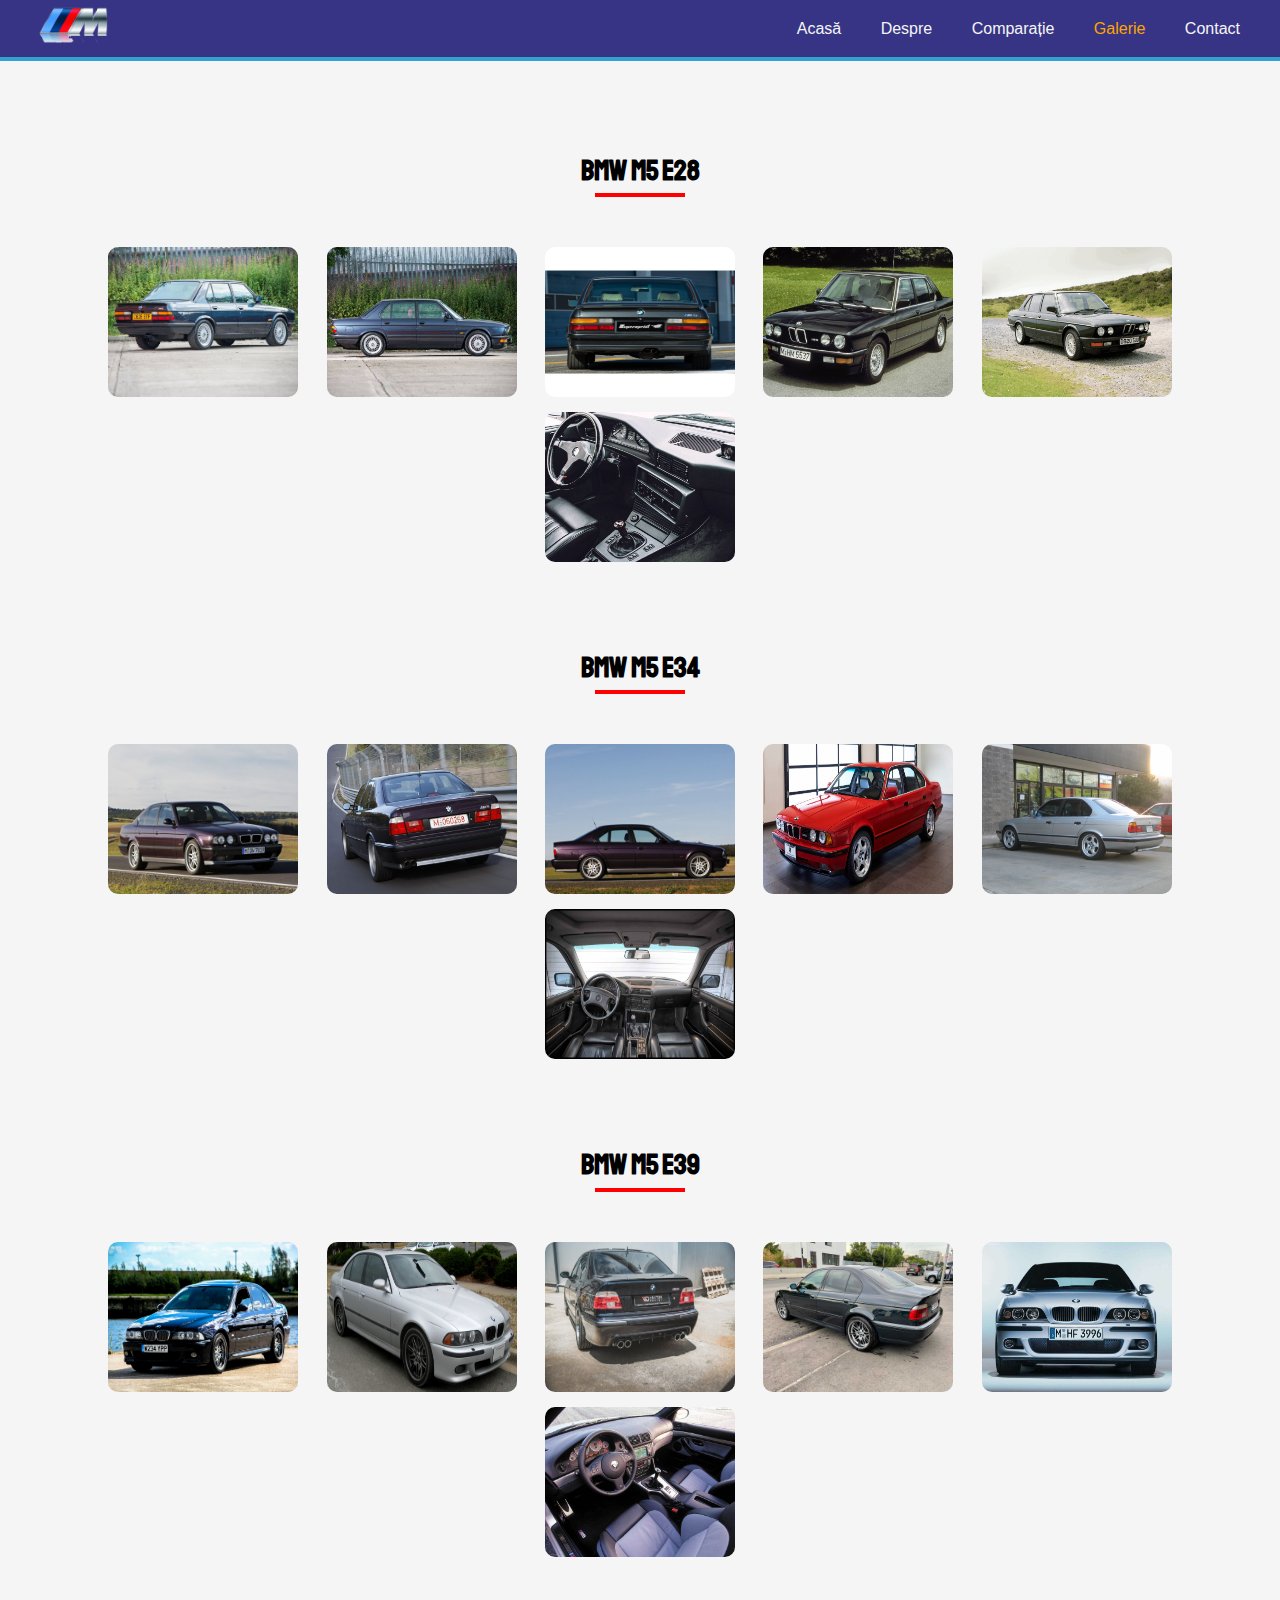
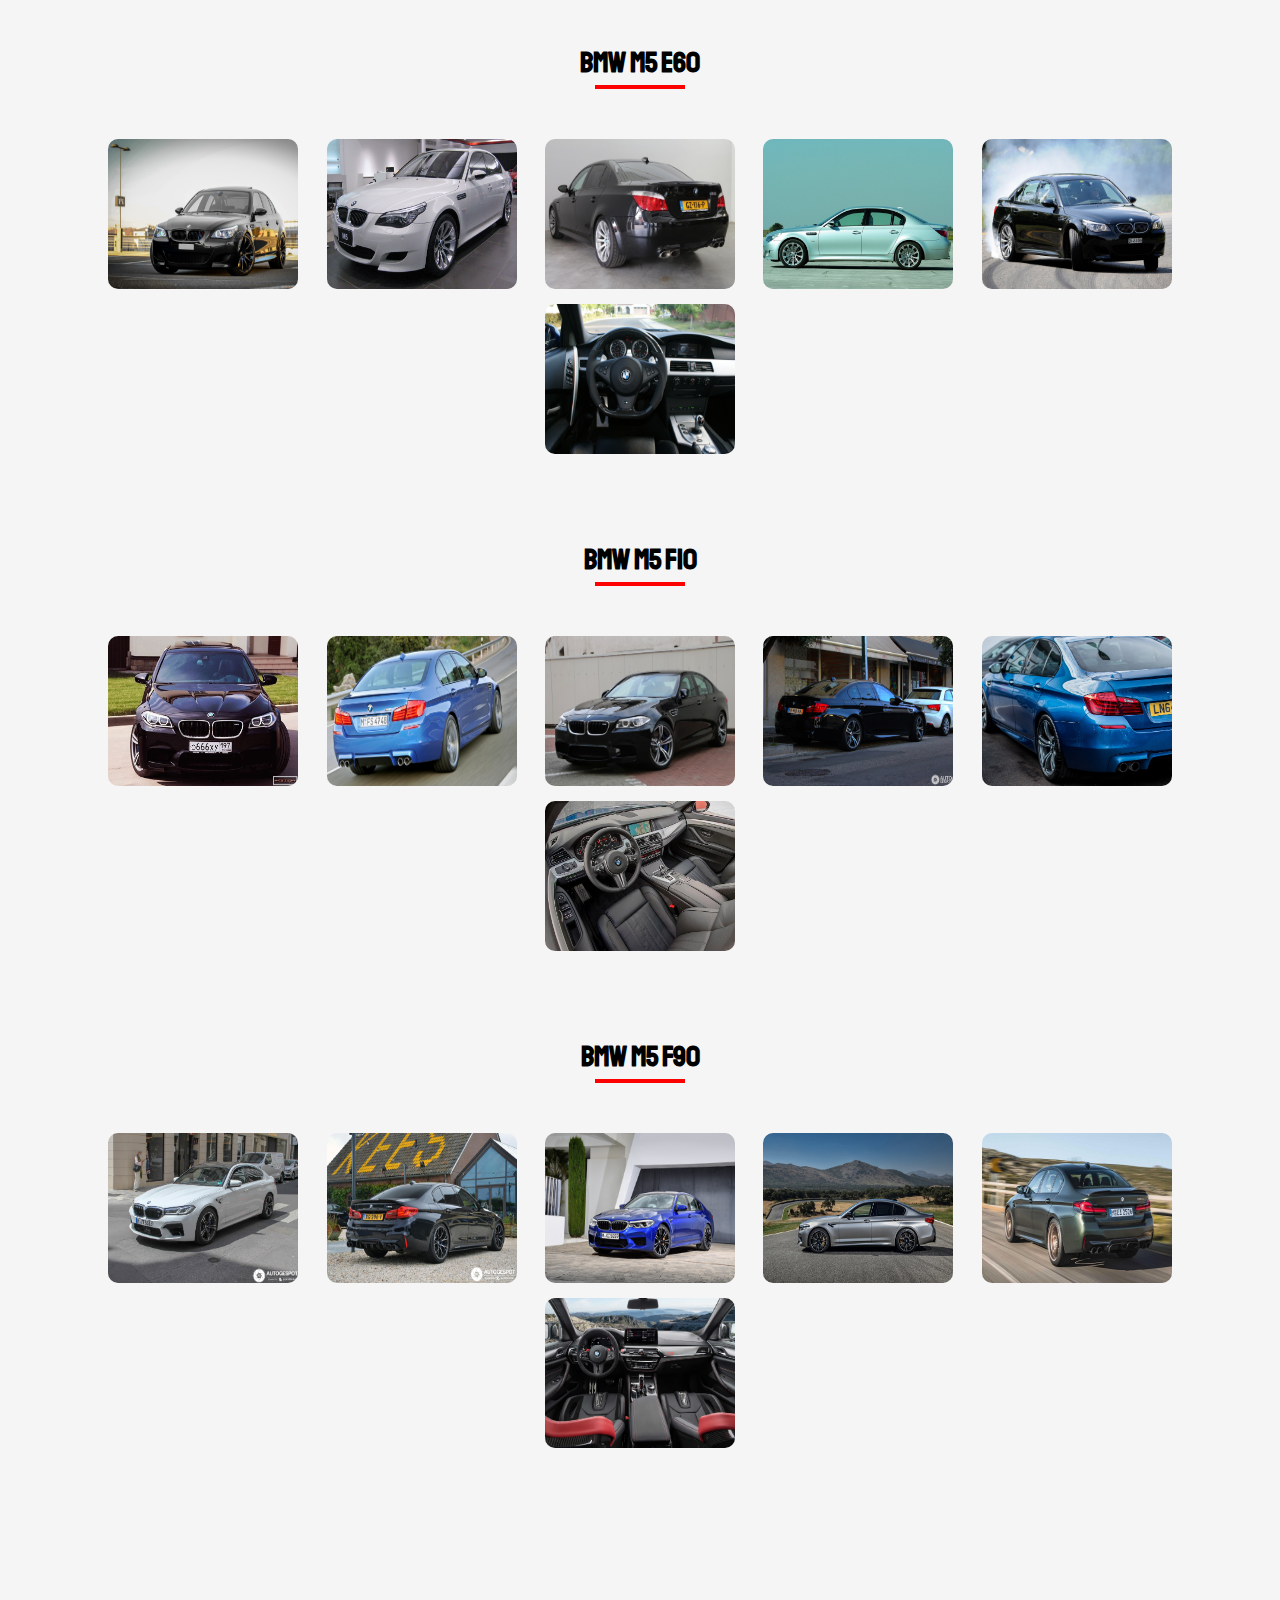
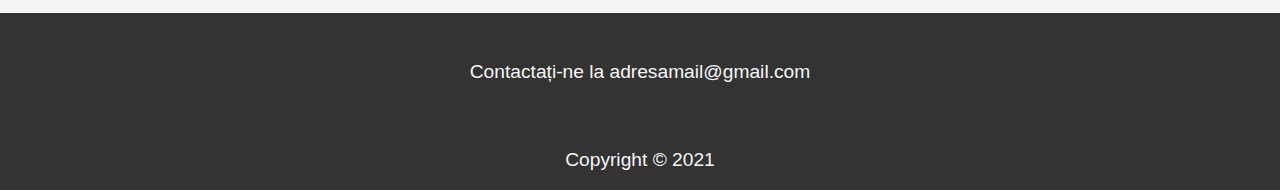
<file: imagini.html>
<!DOCTYPE html>
<html lang="en">
  <head>
    <meta charset="UTF-8" />
    <meta http-equiv="X-UA-Compatible" content="IE=edge" />
    <meta name="viewport" content="width=device-width, initial-scale=1.0" />
    <link
      href="https://fonts.googleapis.com/css2?family=Staatliches&display=swap"
      rel="stylesheet"
    />
    <link
      rel="stylesheet"
      href="https://cdnjs.cloudflare.com/ajax/libs/font-awesome/5.15.3/css/all.min.css"
      integrity="sha512-iBBXm8fW90+nuLcSKlbmrPcLa0OT92xO1BIsZ+ywDWZCvqsWgccV3gFoRBv0z+8dLJgyAHIhR35VZc2oM/gI1w=="
      crossorigin="anonymous"
      referrerpolicy="no-referrer"
    />
    <link rel="stylesheet" href="css/style.css" />
    <link rel="stylesheet" href="css/mobile.css" />
    <title>Proiect DAW | BMW M5</title>
  </head>
  <body>
    <!-- Main Nav -->
    <nav id="navbar">
      <a class="logo" href="index.html"
        ><img src="img/Bmw_M_logo.png" alt=""
      /></a>
      <div class="nav-links">
        <a href="index.html">Acasă</a>
        <a href="about.html">Despre</a>
        <a href="comparatie.html">Comparație</a>
        <a class="selected" href="imagini.html">Galerie</a>
        <a href="contact.html">Contact</a>
      </div>
    </nav>

    <section id="galerie-main">
      <div class="container">
        <div class="e28-galerie">
          <h3>BMW M5 E28</h3>
          <div class="underline"></div>
          <div class="e28g-imgs">
            <div class="img-wrap">
              <img src="img/e28/1.jpg" alt="" />
            </div>
            <div class="img-wrap">
              <img src="img/e28/2.jpg" alt="" />
            </div>
            <div class="img-wrap">
              <img src="img/e28/3.jpg" alt="" />
            </div>
            <div class="img-wrap">
              <img src="img/e28/4.jpg" alt="" />
            </div>
            <div class="img-wrap">
              <img src="img/e28/5.jpg" alt="" />
            </div>
            <div class="img-wrap">
              <img src="img/e28/6.jpg" alt="" />
            </div>
          </div>
        </div>

        <div class="e34-galerie">
          <h3>BMW M5 E34</h3>
          <div class="underline"></div>
          <div class="e34g-imgs">
            <div class="img-wrap">
              <img src="img/e34/1.jpg" alt="" />
            </div>
            <div class="img-wrap">
              <img src="img/e34/2.jpg" alt="" />
            </div>
            <div class="img-wrap">
              <img src="img/e34/3.jpg" alt="" />
            </div>
            <div class="img-wrap">
              <img src="img/e34/4.jpg" alt="" />
            </div>
            <div class="img-wrap">
              <img src="img/e34/5.jpg" alt="" />
            </div>
            <div class="img-wrap">
              <img src="img/e34/6.jpg" alt="" />
            </div>
          </div>
        </div>

        <div class="e39-galerie">
          <h3>BMW M5 e39</h3>
          <div class="underline"></div>
          <div class="e39g-imgs">
            <div class="img-wrap">
              <img src="img/e39/1.jpg" alt="" />
            </div>
            <div class="img-wrap">
              <img src="img/e39/2.jpg" alt="" />
            </div>
            <div class="img-wrap">
              <img src="img/e39/3.jpg" alt="" />
            </div>
            <div class="img-wrap">
              <img src="img/e39/4.jpg" alt="" />
            </div>
            <div class="img-wrap">
              <img src="img/e39/5.jpg" alt="" />
            </div>
            <div class="img-wrap">
              <img src="img/e39/6.jpg" alt="" />
            </div>
          </div>
        </div>

        <div class="e60-galerie">
          <h3>BMW M5 e60</h3>
          <div class="underline"></div>
          <div class="e60g-imgs">
            <div class="img-wrap">
              <img src="img/e60/1.jpg" alt="" />
            </div>
            <div class="img-wrap">
              <img src="img/e60/2.jpg" alt="" />
            </div>
            <div class="img-wrap">
              <img src="img/e60/3.jpg" alt="" />
            </div>
            <div class="img-wrap">
              <img src="img/e60/4.jpg" alt="" />
            </div>
            <div class="img-wrap">
              <img src="img/e60/5.jpg" alt="" />
            </div>
            <div class="img-wrap">
              <img src="img/e60/6.jpg" alt="" />
            </div>
          </div>
        </div>

        <div class="f10-galerie">
          <h3>BMW M5 f10</h3>
          <div class="underline"></div>
          <div class="f10g-imgs">
            <div class="img-wrap">
              <img src="img/f10/1.jpg" alt="" />
            </div>
            <div class="img-wrap">
              <img src="img/f10/2.jpeg" alt="" />
            </div>
            <div class="img-wrap">
              <img src="img/f10/3.jpg" alt="" />
            </div>
            <div class="img-wrap">
              <img src="img/f10/4.jpg" alt="" />
            </div>
            <div class="img-wrap">
              <img src="img/f10/5.jpg" alt="" />
            </div>
            <div class="img-wrap">
              <img src="img/f10/6.jpg" alt="" />
            </div>
          </div>
        </div>

        <div class="f90-galerie">
          <h3>BMW M5 f90</h3>
          <div class="underline"></div>
          <div class="f90g-imgs">
            <div class="img-wrap">
              <img src="img/f90/1.jpg" alt="" />
            </div>
            <div class="img-wrap">
              <img src="img/f90/2.jpg" alt="" />
            </div>
            <div class="img-wrap">
              <img src="img/f90/3.jpg" alt="" />
            </div>
            <div class="img-wrap">
              <img src="img/f90/4.jpg" alt="" />
            </div>
            <div class="img-wrap">
              <img src="img/f90/5.jpg" alt="" />
            </div>
            <div class="img-wrap">
              <img src="img/f90/6.jpg" alt="" />
            </div>
          </div>
        </div>
      </div>
    </section>

    <!-- Footer -->
    <footer id="main-footer">
      <p>Contactați-ne la adresamail@gmail.com</p>
      <div class="social-media">
        <a
          href="https://ro-ro.facebook.com/BMW.Romania/"
          target="_blank"
          class="facebook"
          ><i class="fab fa-facebook fa-2x"></i
        ></a>
        <a
          href="https://twitter.com/bmw?lang=da"
          target="_blank"
          class="twitter"
          ><i class="fab fa-twitter fa-2x"></i
        ></a>
        <a
          href="https://www.instagram.com/bmw/"
          target="_blank"
          class="instagram"
          ><i class="fab fa-instagram fa-2x"></i
        ></a>
        <a href="https://www.youtube.com/user/BMW" target="_blank" class="ytb"
          ><i class="fab fa-youtube fa-2x"></i
        ></a>
      </div>
      <p>Copyright &copy; 2021</p>
    </footer>
  </body>
</html>
</file>
<file: css/style.css>
:root {
  --bg-color: #f5f5f5;
  --primary-color: #373485;
  --secondary-color: #c52b30;
  --light-color: #33a0d1;
  --dark-color: #333;
}

* {
  margin: 0;
  padding: 0;
  box-sizing: border-box;
}

body {
  font-family: Arial, Helvetica, sans-serif;
  line-height: 1.5;
  background-color: var(--bg-color);
}

p {
  margin: 15px 0;
}

ul,
ol {
  margin: 1em;
}

a {
  text-decoration: none;
  color: #333;
}

h1,
h2,
h3,
h4,
h5,
h6 {
  font-family: "Staatliches", cursive;
}

img {
  width: 100%;
}

/* Utilitati */
.btn-primary {
  display: inline-block;
  padding: 10px 30px;
  color: #fff;
  background-color: var(--primary-color);
  border-radius: 5px;
}

.btn-secondary {
  display: inline-block;
  padding: 10px 30px;
  color: #fff;
  background-color: var(--secondary-color);
  border-radius: 5px;
}

.click {
  color: orange;
}

.container {
  width: 90%;
  max-width: 1250px;
  margin: auto;
  padding: 0 1rem;
}

#navbar .selected {
  color: orange;
}

/* Navbar */
#navbar {
  padding: 0 30px;
  background-color: var(--primary-color);
  display: flex;
  width: 100%;
  justify-content: space-between;
  align-items: center;
  border-bottom: 4px solid var(--light-color);
  position: fixed;
  z-index: 2;
}

#navbar .logo img {
  height: 50px;
}

.nav-links a {
  padding: 9px 10px;
  margin-left: 15px;
  color: var(--bg-color);
  border-bottom: 2px solid transparent;
}

#navbar .nav-links a:hover {
  border-bottom: 2px solid var(--secondary-color);
}

/* Main Header */
#main-header {
  background: url("../img/e34_header1.jpg") no-repeat center/cover;
  height: 70vh;
  position: relative;
  color: var(--bg-color);
  border-bottom: 4px solid var(--primary-color);
  overflow: hidden;
  min-height: 458px;
}

#main-header .container {
  display: flex;
  flex-direction: column;
  align-items: center;
}

#main-header:after {
  content: "";
  position: absolute;
  top: 0;
  left: 0;
  background: black;
  opacity: 0.7;
  height: 100%;
  width: 100%;
}

#main-header h1 {
  z-index: 1;
  font-size: 4rem;
  margin-top: 200px;
}

#main-header p {
  text-align: center;
  z-index: 1;
  font-weight: 500;
  font-size: 1.2rem;
}

#main-header .btn-secondary {
  z-index: 1;
  margin-top: 20px;
}

/* Bmw Info */
#bmw-info {
  border-bottom: 4px solid var(--secondary-color);
}

#bmw-info h2 {
  margin: 25px 0;
  text-align: left;
  font-size: 2.5rem;
}

#bmw-info p {
  text-align: left;
  font-weight: 500;
}

#bmw-info img {
  width: 10%;
  margin-bottom: 40px;
}

#bmw-info .info-container {
  display: flex;
  flex-direction: column;
  justify-content: center;
  align-items: center;
}

/* About page */
#about-header {
  display: flex;
  justify-content: center;
  align-items: center;
  height: 70vh;
  min-height: 458px;
  border-bottom: 4px solid var(--primary-color);
  background: url(../img/about4.jpg) no-repeat right/cover;
}

#about-header h2 {
  color: #fff;
  font-size: 2.5rem;
}

#about-info {
  height: 10vh;
  background-color: var(--secondary-color);
  border-bottom: 4px solid var(--light-color);
  padding-top: 25px;
}

#about-info h3 {
  color: var(--bg-color);
  font-size: 1.6rem;
  text-align: center;
}

/* Modele BMW */
#bmw-gen h3 {
  font-size: 1.6rem;
}

#bmw-gen p {
  text-align: left;
  font-weight: 500;
}

#bmw-gen .container {
  display: flex;
}

.e28 {
  padding: 4em 0;
  background: var(--dark-color);
  color: var(--bg-color);
}

.e28-text {
  margin-left: 4em;
}

.e28-img {
  display: flex;
  flex-direction: column;
  justify-content: center;
}

.e28-img img {
  border-radius: 10%;
  width: 280px;
  height: 155px;
}

.e34 .container {
  display: flex;
  flex-direction: row-reverse;
}

.e34 {
  padding: 4em 0;
}

.e34-text {
  margin-right: 4em;
}

.e34-img {
  display: flex;
  flex-direction: column;
  justify-content: center;
}

.e34-img img {
  border-radius: 10%;
  height: 155px;
  width: 366px;
}

.e39 {
  background: var(--dark-color);
  color: var(--bg-color);
  padding: 4em 0;
}

.e39-text {
  margin-left: 4em;
}

.e39-img {
  display: flex;
  align-items: center;
}

.e39-img img {
  height: 150px;
  width: 280px;
  border-radius: 10%;
}

.e60 {
  padding: 4em 0;
}

.e60 .container {
  flex-direction: row-reverse;
}

.e60-text {
  margin-right: 4em;
}

.e60-img {
  display: flex;
  align-items: center;
}

.e60-img img {
  height: 170px;
  width: 320px;
  border-radius: 10%;
}

.f10 {
  padding: 4em 0;
  background: var(--dark-color);
  color: var(--bg-color);
}

.f10-text {
  margin-left: 4em;
}

.f10-img {
  display: flex;
  align-items: center;
}

.f10-img img {
  height: 170px;
  width: 300px;
  border-radius: 10%;
}

.f90 {
  padding: 4em 0;
}

.f90 .container {
  flex-direction: row-reverse;
}

.f90-text {
  margin-right: 4em;
}

.f90-img {
  display: flex;
  align-items: center;
}

.f90-img img {
  height: 220px;
  width: 320px;
  border-radius: 10%;
}

/* Contact */
#contact-info {
  padding-top: 80px;
}

#contact-info .contact-info-heading {
  font-size: 2rem;
  text-align: center;
  padding-top: 70px;
  padding-bottom: 30px;
}

#contact-info .container {
  display: flex;
  justify-content: center;
  align-items: center;
}

#contact-info .form-container {
  padding: 35px;
  border: solid 1px #ccd0d5;
  border-top: none;
  box-shadow: 0 10px 16px 2px #ccd0d5;
  border-radius: 5px;
  background-color: #fff;
  margin-bottom: 130px;
}

#contact-info input[type="text"],
input[type="email"] {
  width: 100%;
  padding: 5px;
  margin-bottom: 15px;
  outline-color: var(--primary-color);
}

#contact-info input,
textarea {
  outline-color: var(--primary-color);
}

.nume-prenume {
  display: flex;
}

.nume-prenume input:first-of-type {
  margin-right: 15px;
}

#contact-info h3 {
  margin-top: 15px;
  margin-bottom: 5px;
}

.zi-nastere .bth-container {
  display: flex;
  justify-content: space-between;
}

.zi-nastere select {
  width: 115px;
  height: 25px;
}

.gender-container {
  display: flex;
}

.gender-container input {
  margin-right: 15px;
}

.mesaj {
  margin: 20px 0;
}

.mesaj textarea {
  width: 100%;
  padding: 10px;
}

.tos {
  margin-top: 40px;
  color: gray;
  font-size: 0.8rem;
  text-align: center;
}

.butoane {
  display: flex;
  justify-content: center;
  align-items: center;
  margin: 20px 0;
}

.butoane button {
  padding: 5px 15px;
  background-color: var(--secondary-color);
  color: var(--bg-color);
  margin-right: 25px;
  cursor: pointer;
}

.butoane button:hover {
  background-color: darkred;
}

.locatie-container {
  display: flex;
  justify-content: center;
}

.locatie iframe {
  width: 100%;
}

/* Galerie */
.underline {
  height: 4px;
  width: 90px;
  background-color: red;
  margin: auto;
}

#galerie-main {
  padding-top: 150px;
  margin-bottom: 100px;
}

#galerie-main h3 {
  font-size: 1.8rem;
  text-align: center;
}

#galerie-main .img-wrap {
  width: 190px;
  height: 150px;
  margin-bottom: 15px;
  overflow: hidden;
}

#galerie-main img {
  width: 190px;
  height: 150px;
  transform: scale(1);
  border-radius: 10px;
  transition: all 0.3s ease-in-out;
}

#galerie-main img:hover {
  transform: scale(1.2);
}

.e28g-imgs {
  padding: 50px 0;
  display: flex;
  flex-wrap: wrap;
  justify-content: space-evenly;
  align-items: center;
  margin-bottom: 20px;
}

.e34g-imgs {
  padding: 50px 0;
  display: flex;
  justify-content: space-evenly;
  flex-wrap: wrap;
  align-items: center;
  margin-bottom: 20px;
}

.e39g-imgs {
  padding: 50px 0;
  display: flex;
  justify-content: space-evenly;
  flex-wrap: wrap;
  align-items: center;
  margin-bottom: 20px;
}

.e60g-imgs {
  padding: 50px 0;
  display: flex;
  justify-content: space-evenly;
  flex-wrap: wrap;
  align-items: center;
  margin-bottom: 20px;
}

.f10g-imgs {
  padding: 50px 0;
  display: flex;
  justify-content: space-evenly;
  flex-wrap: wrap;
  align-items: center;
  margin-bottom: 20px;
}

.f90g-imgs {
  padding: 50px 0;
  display: flex;
  justify-content: space-evenly;
  flex-wrap: wrap;
  align-items: center;
  margin-bottom: 20px;
}

/* Webografie */
#webografie {
  border-top: 1px dotted gray;
  margin: 90px 0;
}

#webografie a {
  color: var(--primary-color);
}

#webografie a:hover {
  text-decoration: underline;
}

#webografie h2 {
  text-align: center;
  font-size: 2rem;
  margin: 60px 0;
  margin-top: 100px;
}

.webografie-info {
  margin-bottom: 50px;
}

.webografie-info h3 {
  font-size: 1.3rem;
}

.webografie-docs h3 {
  font-size: 1.3rem;
}

.webografie-docs ul {
  list-style-image: url("../img/ul_img_1_30x30.png");
}

/* Comparatie */
#comparatie-header {
  background: url("../img/comparatie.jpg") no-repeat center/cover;
  height: 70vh;
  min-height: 450px;
  display: flex;
  justify-content: center;
  align-items: center;
  flex-direction: column;
  color: var(--bg-color);
  position: relative;
  border-bottom: 4px solid var(--primary-color);
}

#comparatie-header:after {
  content: "";
  position: absolute;
  top: 0;
  left: 0;
  height: 100%;
  width: 100%;
  background-color: black;
  opacity: 0.5;
}

#comparatie-header h1 {
  font-size: 3.2rem;
  margin-top: 70px;
}

#comparatie-header p {
  text-align: center;
}

#comparatie-header h1,
p {
  z-index: 1;
}

.mobile {
  display: none;
  margin-top: 100px;
}

.mobile h4 {
  font-size: 1.4rem;
  margin-bottom: 20px;
  margin-top: 10px;
}

.mobile .container {
  display: flex;
  justify-content: center;
  align-items: center;
  flex-wrap: wrap;
}

.mobile .box {
  color: white;
  margin: 10px;
  padding: 10px 0;
  border-radius: 10px;
  text-align: center;
  width: 200px;
  border: 1px solid gray;
}

.mobile .box:nth-of-type(even) {
  background-color: var(--primary-color);
}

.mobile .box:nth-of-type(odd) {
  background-color: orangered;
}

/* Comparatie-tabel */
#comparatie-table {
  margin: 100px 0;
}

#comparatie-table table {
  border: 1px solid #bdc3c7;
  box-shadow: 2px 2px 12px rgba(0, 0, 0, 0.2), -1px -1px 8px rgba(0, 0, 0, 0.2);
  border-collapse: collapse;
}

#comparatie-table tr {
  transition: all 0.15s ease-in;
  cursor: pointer;
}

#comparatie-table th,
td {
  padding: 10px;
  text-align: left;
  border-bottom: 1px solid #ddd;
}

#comparatie-table #table-header {
  background: var(--light-color);
}

#comparatie-table tr:hover {
  background: #e8e8e8;
  transform: scale(1.02);
  box-shadow: 2px 2px 12px rgba(0, 0, 0, 0.2), -1px -1px 8px rgba(0, 0, 0, 0.2);
}

/* Audio */
#comparatie-audio {
  margin: 80px 0;
  padding: 80px 0;
}

#comparatie-audio h3 {
  font-size: 2rem;
  text-align: center;
  margin-bottom: 60px;
}

#comparatie-audio .sound-wrap {
  display: flex;
}

/* gif */
#gif {
  display: flex;
  justify-content: center;
  align-items: center;
}

#gif .container {
  margin-bottom: 100px;
}

#gif img {
  height: 500px;
  width: 100%;
  border-radius: 10px;
}

/* Footer */
#main-footer {
  padding-top: 30px;
  background-color: var(--dark-color);
  display: flex;
  flex-direction: column;
  justify-content: center;
  align-items: center;
  color: var(--bg-color);
  font-size: 1.2rem;
}

#main-footer .social-media a {
  margin: 0 10px;
}

.facebook {
  color: var(--primary-color);
}

.twitter {
  color: var(--light-color);
}

.instagram {
  color: white;
}

.ytb {
  color: var(--secondary-color);
}
</file>
<file: css/mobile.css>
@media screen and (max-width: 1150px) {
  #comparatie-table table {
    display: none;
  }

  .mobile {
    display: block;
    margin-top: 100px;
  }

  .mobile h4 {
    font-size: 1.4rem;
    margin-bottom: 20px;
    margin-top: 10px;
  }

  .mobile .container {
    display: flex;
    justify-content: center;
    align-items: center;
    flex-wrap: wrap;
  }

  .mobile .box {
    color: white;
    margin: 10px;
    padding: 10px 0;
    border-radius: 10px;
    text-align: center;
    width: 200px;
    border: 1px solid gray;
  }

  .mobile .box:nth-of-type(even) {
    background-color: var(--primary-color);
  }

  .mobile .box:nth-of-type(odd) {
    background-color: orangered;
  }

  .sound-wrap {
    flex-direction: column;
    justify-content: center;
    align-items: center;
  }
}

@media screen and (max-width: 955px) {
  /* Home */
  #main-header h1 {
    font-size: 3.5rem;
  }

  /* Comparatie */
  #comparatie-header h1 {
    font-size: 3rem;
  }

  /* About */
  .e28-img img {
    width: 210px;
    height: 130px;
  }

  .e34-img img {
    width: 280px;
    height: 130px;
  }

  .e39-img img {
    width: 240px;
    height: 120px;
  }

  .e60-img img {
    width: 245px;
    height: 130px;
  }

  .f10-img img {
    width: 230px;
    height: 130px;
  }

  .f90-img img {
    width: 230px;
    height: 150px;
  }
}

@media screen and (max-width: 676px) {
  /* Home */
  #main-header h1 {
    font-size: 2.5rem;
  }

  #comparatie-header h1 {
    font-size: 2.5rem;
  }

  #bmw-info p {
    font-size: 1.2rem;
  }

  /* About */
  #bmw-gen .container {
    flex-direction: column-reverse;
    align-items: center;
    text-align: center;
  }

  #bmw-gen img {
    width: 366px;
    height: 200px;
  }

  #bmw-gen p {
    text-align: center;
    font-size: 1.2rem;
  }

  .e28-text {
    margin: 0 0.5em;
  }

  .e34-text {
    margin: 0 0.5em;
  }

  .e39-text {
    margin: 0 0.5em;
  }

  .e60-text {
    margin: 0 0.5em;
  }

  .f10-text {
    margin: 0 0.5em;
  }

  .f90-text {
    margin: 0 0.5em;
  }

  /* Navbar */
  #navbar {
    flex-direction: column;
    padding-bottom: 0.5em;
  }

  .nav-links a {
    margin-left: 0;
  }

  /* Comparatie */
  #gif img {
    height: 40vh;
  }
}

@media screen and (max-width: 471px) {
  #navbar {
    position: static;
  }

  .nav-links {
    display: flex;
    flex-direction: column;
    justify-content: center;
    align-items: center;
  }

  .nav-links a {
    margin-left: 0;
    font-size: 1.1rem;
  }

  /* Home */
  #main-header h1 {
    font-size: 2rem;
  }

  #main-header p {
    font-size: 1rem;
  }

  #bmw-info h2 {
    font-size: 2rem;
  }

  /* About */
  #about-header h2 {
    font-size: 2rem;
  }

  /* Contact */
  .nume-prenume {
    flex-direction: column;
  }

  .nume-prenume input:first-of-type {
    margin-right: 0;
  }

  .zi-nastere .bth-container {
    flex-direction: column;
  }

  .zi-nastere select {
    width: 50%;
    margin-bottom: 10px;
  }
}

@media screen and (max-width: 398px) {
  /* About */
  #about-header h2 {
    font-size: 1.55rem;
  }

  #comparatie-header h1 {
    font-size: 1.7rem;
  }

  /* About */
  #bmw-gen img {
    width: 250px;
    height: 150px;
  }

  #about-info h3 {
    font-size: 1.3rem;
  }

  /* Footer */
  p {
    font-size: 1.05rem;
  }

  /* Contact */
  #gif img {
    height: 30vh;
  }
}
</file>
